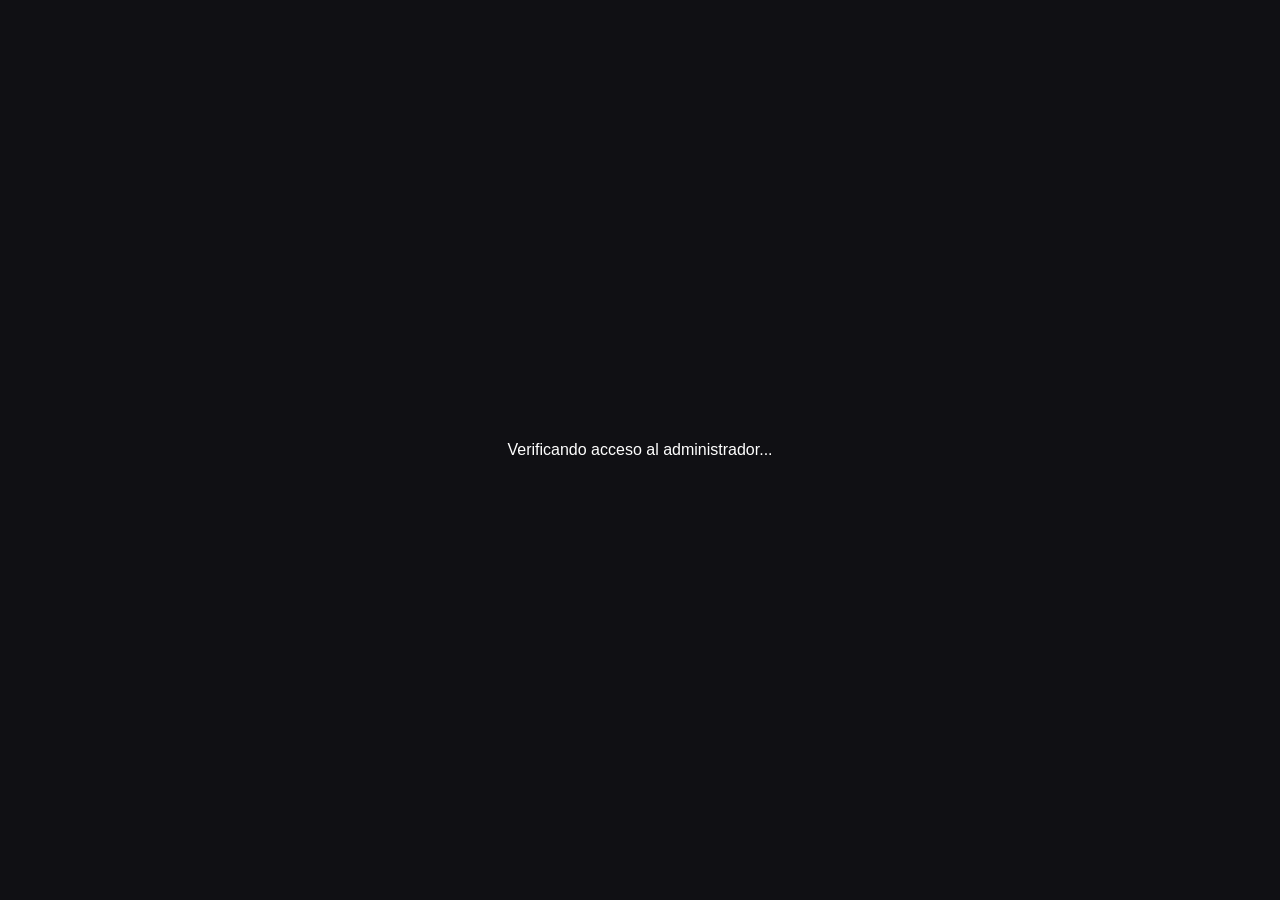
<file: admin.html>
<!DOCTYPE html>
<html lang="es">
<head>
  <meta charset="UTF-8">
  <meta name="viewport" content="width=device-width, initial-scale=1.0">

  <title>Administrador | Taller Luigi Biker</title>

  <link rel="stylesheet" href="css/admin.css?v=2">

  <style>
    [hidden] {
      display: none !important;
    }

    .acciones-modulo {
      display: flex;
      flex-wrap: wrap;
      gap: 10px;
      margin-top: 18px;
    }

    .btn-modulo {
      display: inline-block;
      padding: 13px 16px;
      background: #ff6b00;
      color: white;
      text-decoration: none;
      border-radius: 8px;
      font-size: 14px;
      font-weight: bold;
    }

    .btn-modulo:hover {
      background: #e65c00;
    }

    .btn-modulo.secundario {
      background: #34343c;
      border: 1px solid #555;
    }

    .cabecera-resumen {
      display: flex;
      justify-content: space-between;
      align-items: center;
      flex-wrap: wrap;
      gap: 12px;
      margin-bottom: 18px;
    }

    .cabecera-resumen h2 {
      margin: 0;
    }

    .btn-actualizar {
      padding: 11px 15px;
      border: 1px solid #ff7900;
      border-radius: 8px;
      background: #32251b;
      color: #ffae67;
      font-weight: bold;
      cursor: pointer;
    }

    .btn-actualizar:hover {
      background: #4a3020;
    }

    .btn-actualizar:disabled {
      opacity: 0.55;
      cursor: wait;
    }

    .mensaje-estadisticas {
      margin: 12px 0 20px;
      color: #ffae67;
      font-size: 13px;
      line-height: 1.6;
    }

    .estadisticas .tarjeta h3 {
      font-size: 32px;
      margin: 12px 0 8px;
      color: #ff7900;
    }

    .estadisticas .tarjeta small {
      color: #aaaab5;
      font-size: 12px;
    }

    .estadisticas .tarjeta .icono {
      font-size: 28px;
    }
  </style>

  <script type="module" src="js/admin.js?v=2"></script>
</head>

<body>

  <div id="cargando" class="cargando">
    Verificando acceso al administrador...
  </div>

  <div id="dashboard" class="dashboard" hidden>

    <aside class="sidebar">

      <div class="logo">
        <h2>🏍️ LUIGI <span>BIKER</span></h2>
        <p>Administración del taller</p>
      </div>

      <nav>
        <a href="admin.html" class="activo">
          🏠 Inicio
        </a>

        <a href="lista-motos.html">
          🏍️ Motocicletas
        </a>

        <a href="reparaciones.html">
          🔧 Reparaciones
        </a>

        <a href="mecanicos.html">
          👨‍🔧 Mecánicos
        </a>

        <a href="clientes.html">
          👥 Clientes
        </a>

        <a href="inventario.html">
          ⚙️ Repuestos e inventario
        </a>

        <a href="ventas.html">
          🛒 Ventas
        </a>

        <a href="#modulos">
          📄 Facturas
        </a>
      </nav>

      <button id="cerrar-sesion" type="button">
        Cerrar sesión
      </button>

    </aside>

    <main class="contenido">

      <header>
        <div>
          <p class="etiqueta">PANEL DE CONTROL</p>

          <h1>Bienvenido, administrador</h1>

          <p class="descripcion">
            Gestiona todas las operaciones de tu taller
            desde un solo lugar.
          </p>
        </div>

        <div class="usuario">
          <div class="avatar">A</div>

          <strong id="nombre-admin">
            Administrador
          </strong>
        </div>
      </header>

      <!-- ESTADÍSTICAS -->
      <section>

        <div class="cabecera-resumen">
          <h2>Resumen del taller</h2>

          <button
            id="actualizar-estadisticas"
            class="btn-actualizar"
            type="button"
          >
            ↻ Actualizar datos
          </button>
        </div>

        <p
          id="mensaje-estadisticas"
          class="mensaje-estadisticas"
          role="status"
          aria-live="polite"
        ></p>

        <div class="estadisticas">

          <article class="tarjeta">
            <div class="icono">🏍️</div>

            <p>Motocicletas registradas</p>

            <h3 id="total-motos">—</h3>

            <small id="detalle-motos">
              Consultando Supabase...
            </small>
          </article>

          <article class="tarjeta">
            <div class="icono">🔧</div>

            <p>Reparaciones pendientes</p>

            <h3 id="total-reparaciones">—</h3>

            <small id="detalle-reparaciones">
              Consultando Supabase...
            </small>
          </article>

          <article class="tarjeta">
            <div class="icono">👨‍🔧</div>

            <p>Mecánicos activos</p>

            <h3 id="total-mecanicos">—</h3>

            <small id="detalle-mecanicos">
              Consultando Supabase...
            </small>
          </article>

          <article class="tarjeta">
            <div class="icono">💰</div>

            <p>Ventas registradas</p>

            <h3 id="total-ventas">—</h3>

            <small id="detalle-ventas">
              Consultando Supabase...
            </small>
          </article>

        </div>
      </section>

      <!-- MÓDULOS -->
      <section id="modulos">

        <h2>Gestión del taller</h2>

        <div class="modulos">

          <article class="tarjeta">
            <div class="icono">🏍️</div>
            <h3>Motocicletas</h3>

            <p>
              Registrar motos, propietarios
              y fotografías.
            </p>

            <div class="acciones-modulo">
              <a href="motos.html" class="btn-modulo">
                + Registrar motocicleta
              </a>

              <a
                href="lista-motos.html"
                class="btn-modulo secundario"
              >
                Ver motocicletas
              </a>
            </div>
          </article>

          <article class="tarjeta">
            <div class="icono">🔧</div>
            <h3>Reparaciones</h3>

            <p>
              Crear órdenes y controlar
              los estados de reparación.
            </p>

            <div class="acciones-modulo">
              <a href="reparaciones.html" class="btn-modulo">
                Gestionar reparaciones
              </a>
            </div>
          </article>

          <article class="tarjeta">
            <div class="icono">👨‍🔧</div>
            <h3>Mecánicos</h3>

            <p>
              Administrar cuentas y
              mecánicos del taller.
            </p>

            <div class="acciones-modulo">
              <a href="mecanicos.html" class="btn-modulo">
                Gestionar mecánicos
              </a>
            </div>
          </article>

          <article class="tarjeta">
            <div class="icono">👥</div>
            <h3>Clientes</h3>

            <p>
              Consultar cuentas de clientes,
              buscar motocicletas por placa
              y vincularlas con sus propietarios.
            </p>

            <div class="acciones-modulo">
              <a href="clientes.html" class="btn-modulo">
                Gestionar clientes
              </a>
            </div>
          </article>

          <article class="tarjeta">
            <div class="icono">⚙️</div>
            <h3>Inventario</h3>

            <p>
              Repuestos, accesorios,
              fotografías, precios y stock.
            </p>

            <div class="acciones-modulo">
              <a href="inventario.html" class="btn-modulo">
                Gestionar inventario
              </a>
            </div>
          </article>

          <article class="tarjeta">
            <div class="icono">🛒</div>
            <h3>Ventas</h3>

            <p>
              Registrar ventas, calcular totales
              y descontar stock automáticamente.
            </p>

            <div class="acciones-modulo">
              <a href="ventas.html" class="btn-modulo">
                Registrar venta
              </a>
            </div>
          </article>

          <article class="tarjeta">
            <div class="icono">📄</div>
            <h3>Facturas</h3>

            <p>
              Generar comprobantes
              y documentos PDF.
            </p>

            <span>Próximamente</span>
          </article>

        </div>
      </section>

    </main>
  </div>

</body>
</html>
</file>
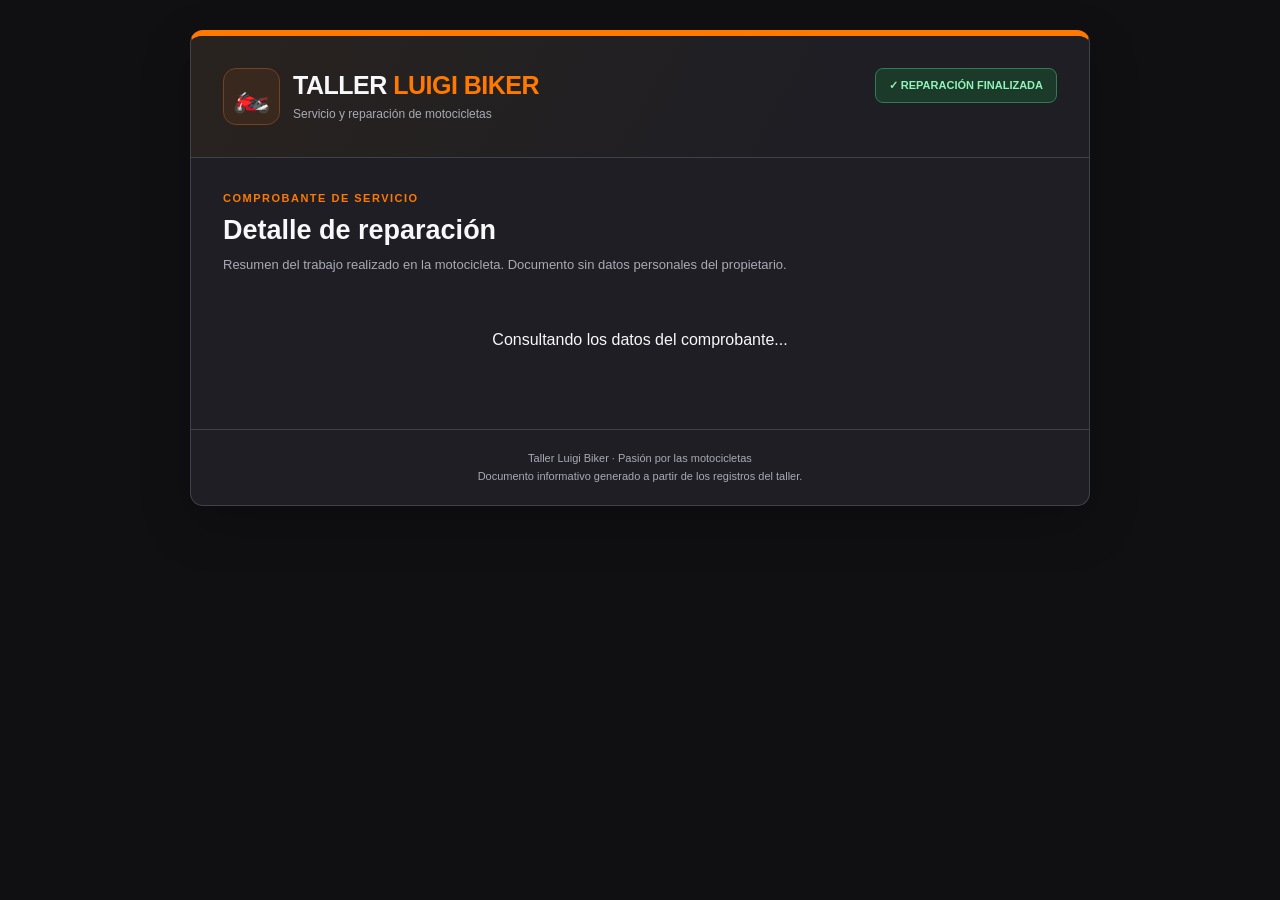
<file: cliente-comprobante.html>
<!DOCTYPE html>
<html lang="es">
<head>
  <meta charset="UTF-8">
  <meta name="viewport" content="width=device-width, initial-scale=1">

  <title>Comprobante de reparación | Taller Luigi Biker</title>

  <style>
    :root {
      color-scheme: dark;
      --fondo: #101013;
      --panel: #1e1e24;
      --panel2: #292930;
      --naranja: #ff7900;
      --naranja-claro: #ffb16b;
      --blanco: #f8f8fa;
      --gris: #aaaab5;
      --borde: #414149;
    }

    * {
      box-sizing: border-box;
    }

    [hidden] {
      display: none !important;
    }

    body {
      margin: 0;
      min-height: 100vh;
      padding: 30px 18px 60px;
      background: var(--fondo);
      color: var(--blanco);
      font-family: Arial, Helvetica, sans-serif;
    }

    button {
      font: inherit;
      cursor: pointer;
    }

    .contenedor {
      width: 100%;
      max-width: 900px;
      margin: 0 auto;
    }

    .acciones {
      display: flex;
      align-items: center;
      justify-content: space-between;
      flex-wrap: wrap;
      gap: 15px;
      margin-bottom: 22px;
    }

    .acciones p {
      color: var(--gris);
      font-size: 13px;
      margin: 0;
    }

    .botones {
      display: flex;
      flex-wrap: wrap;
      gap: 10px;
    }

    .boton {
      display: inline-flex;
      align-items: center;
      justify-content: center;
      gap: 8px;
      border: 1px solid var(--borde);
      border-radius: 8px;
      background: #32323a;
      color: white;
      text-decoration: none;
      padding: 12px 17px;
      font-size: 13px;
      font-weight: 800;
    }

    .boton-principal {
      background: var(--naranja);
      border-color: var(--naranja);
      color: #171717;
    }

    .boton-principal:hover {
      background: #ffa13f;
    }

    .comprobante {
      background: var(--panel);
      border: 1px solid var(--borde);
      border-top: 6px solid var(--naranja);
      border-radius: 13px;
      overflow: hidden;
      box-shadow: 0 18px 50px rgba(0, 0, 0, .22);
    }

    .cabecera-documento {
      display: flex;
      justify-content: space-between;
      align-items: flex-start;
      gap: 20px;
      padding: 32px;
      background: linear-gradient(
        120deg,
        #29231f,
        #1e1e24 70%
      );
      border-bottom: 1px solid var(--borde);
    }

    .marca {
      display: flex;
      align-items: center;
      gap: 13px;
    }

    .marca-icono {
      display: grid;
      place-items: center;
      width: 57px;
      height: 57px;
      border: 1px solid #71431f;
      border-radius: 13px;
      background: #38281d;
      font-size: 30px;
    }

    .marca h1 {
      font-size: 25px;
      line-height: 1.1;
      margin: 0 0 7px;
      letter-spacing: -.5px;
    }

    .marca h1 span {
      color: var(--naranja);
    }

    .marca p {
      margin: 0;
      color: var(--gris);
      font-size: 12px;
    }

    .sello {
      display: inline-block;
      padding: 10px 13px;
      background: #1b3a2a;
      border: 1px solid #327c52;
      border-radius: 8px;
      color: #91f3b9;
      font-size: 11px;
      font-weight: 900;
      text-align: center;
      white-space: nowrap;
    }

    .contenido-documento {
      padding: 30px 32px 35px;
    }

    .titulo-documento {
      margin-bottom: 25px;
    }

    .etiqueta {
      color: var(--naranja);
      font-size: 11px;
      font-weight: 900;
      letter-spacing: 1.5px;
      text-transform: uppercase;
    }

    .titulo-documento h2 {
      margin: 9px 0;
      font-size: 27px;
    }

    .titulo-documento p {
      color: var(--gris);
      margin: 0;
      font-size: 13px;
      line-height: 1.6;
    }

    .bloque {
      margin-top: 25px;
      padding-top: 23px;
      border-top: 1px solid var(--borde);
    }

    .bloque h3 {
      display: flex;
      align-items: center;
      gap: 10px;
      margin: 0 0 18px;
      font-size: 17px;
    }

    .icono-seccion {
      display: grid;
      place-items: center;
      width: 35px;
      height: 35px;
      border-radius: 9px;
      background: #35291f;
      font-size: 17px;
    }

    .datos-grid {
      display: grid;
      grid-template-columns: repeat(2, minmax(0, 1fr));
      gap: 15px;
    }

    .campo {
      min-width: 0;
      padding: 14px;
      background: var(--panel2);
      border: 1px solid var(--borde);
      border-radius: 8px;
    }

    .campo span {
      display: block;
      margin-bottom: 8px;
      color: var(--gris);
      font-size: 11px;
    }

    .campo strong {
      display: block;
      font-size: 14px;
      line-height: 1.5;
      overflow-wrap: anywhere;
    }

    .campo.ancho {
      grid-column: 1 / -1;
    }

    .tabla-contenedor {
      width: 100%;
      overflow-x: auto;
    }

    table {
      width: 100%;
      border-collapse: collapse;
      font-size: 13px;
    }

    th {
      padding: 13px 12px;
      background: #303039;
      color: #eaeaf0;
      text-align: left;
      font-size: 11px;
      text-transform: uppercase;
    }

    td {
      padding: 13px 12px;
      border-bottom: 1px solid var(--borde);
      color: #e0e0e7;
      vertical-align: top;
    }

    td.numero,
    th.numero {
      text-align: right;
      white-space: nowrap;
    }

    .tabla-vacia {
      color: var(--gris);
      font-style: italic;
      padding: 16px 0;
    }

    .resumen-costos {
      max-width: 420px;
      margin-left: auto;
    }

    .fila-costo {
      display: flex;
      justify-content: space-between;
      gap: 16px;
      padding: 12px 0;
      border-bottom: 1px solid var(--borde);
      font-size: 14px;
    }

    .fila-costo span {
      color: var(--gris);
    }

    .fila-costo strong {
      text-align: right;
    }

    .total {
      display: flex;
      justify-content: space-between;
      align-items: center;
      gap: 12px;
      padding: 19px 0 0;
      color: var(--naranja-claro);
      font-size: 22px;
      font-weight: 900;
    }

    .nota-costos {
      margin: 17px 0 0;
      color: var(--gris);
      font-size: 12px;
      line-height: 1.6;
    }

    .mensaje-entrega {
      display: flex;
      align-items: flex-start;
      gap: 13px;
      margin-top: 30px;
      padding: 18px;
      background: #1b3226;
      border: 1px solid #37734f;
      border-radius: 9px;
    }

    .mensaje-entrega .icono {
      font-size: 24px;
    }

    .mensaje-entrega strong {
      display: block;
      margin-bottom: 6px;
      color: #9af0bd;
    }

    .mensaje-entrega p {
      margin: 0;
      color: #c6e5d1;
      font-size: 12px;
      line-height: 1.7;
    }

    .pie-documento {
      border-top: 1px solid var(--borde);
      padding: 20px 32px;
      color: var(--gris);
      text-align: center;
      font-size: 11px;
      line-height: 1.6;
    }

    .cargando,
    .error {
      padding: 25px;
      text-align: center;
      line-height: 1.7;
    }

    .error {
      color: #ffb0a6;
    }

    @media (max-width: 600px) {
      body {
        padding: 15px 10px 35px;
      }

      .cabecera-documento {
        flex-direction: column;
        padding: 22px;
      }

      .contenido-documento {
        padding: 22px;
      }

      .datos-grid {
        grid-template-columns: 1fr;
      }

      .campo.ancho {
        grid-column: auto;
      }

      .marca h1 {
        font-size: 21px;
      }

      .titulo-documento h2 {
        font-size: 23px;
      }

      .total {
        font-size: 19px;
      }

      .pie-documento {
        padding: 18px;
      }
    }

    /* IMPRESIÓN Y GUARDADO EN PDF */

    @media print {
      @page {
        size: A4;
        margin: 14mm;
      }

      :root {
        color-scheme: light;
      }

      body {
        background: #fff !important;
        color: #111 !important;
        padding: 0;
        font-size: 11px;
        -webkit-print-color-adjust: exact;
        print-color-adjust: exact;
      }

      .acciones {
        display: none !important;
      }

      .contenedor {
        max-width: none;
      }

      .comprobante {
        background: #fff !important;
        color: #111 !important;
        box-shadow: none;
        border: none;
        border-top: 4px solid #ff7900;
        border-radius: 0;
      }

      .cabecera-documento {
        background: #fff !important;
        border-bottom: 1px solid #ccc;
        padding: 14px 0 20px;
      }

      .marca h1 {
        color: #111;
      }

      .marca p,
      .titulo-documento p,
      .campo span,
      .fila-costo span,
      .nota-costos,
      .pie-documento {
        color: #555 !important;
      }

      .marca-icono,
      .icono-seccion {
        background: #fff !important;
        border-color: #ccc;
      }

      .sello {
        background: #fff !important;
        color: #197346 !important;
        border-color: #197346;
      }

      .contenido-documento {
        padding: 18px 0 20px;
      }

      .titulo-documento h2,
      .bloque h3,
      .campo strong,
      .fila-costo strong {
        color: #111 !important;
      }

      .bloque {
        border-color: #ccc;
        margin-top: 17px;
        padding-top: 15px;
        break-inside: avoid;
      }

      .campo {
        background: #fff !important;
        border: 1px solid #ccc;
        padding: 10px;
      }

      .datos-grid {
        gap: 9px;
      }

      th {
        background: #eee !important;
        color: #111 !important;
        border-bottom: 1px solid #bbb;
      }

      td {
        color: #111 !important;
        border-bottom: 1px solid #ddd;
      }

      tr {
        break-inside: avoid;
      }

      .total {
        color: #d46600 !important;
      }

      .mensaje-entrega {
        background: #fff !important;
        border: 1px solid #aaa;
        padding: 12px;
        break-inside: avoid;
      }

      .mensaje-entrega strong,
      .mensaje-entrega p {
        color: #222 !important;
      }

      .pie-documento {
        padding: 15px 0;
      }
    }
  </style>
</head>

<body>
  <div class="contenedor">

    <div id="acciones" class="acciones" hidden>
      <p>Comprobante de servicio · Taller Luigi Biker</p>

      <div class="botones">
        <a class="boton" href="./cliente-panel.html">
          ← Volver al panel
        </a>

        <button
          id="imprimir"
          class="boton boton-principal"
          type="button"
        >
          📄 Imprimir / Guardar PDF
        </button>
      </div>
    </div>

    <main class="comprobante">

      <header class="cabecera-documento">
        <div class="marca">
          <div class="marca-icono">🏍️</div>

          <div>
            <h1>TALLER <span>LUIGI BIKER</span></h1>
            <p>Servicio y reparación de motocicletas</p>
          </div>
        </div>

        <div class="sello">
          ✓ REPARACIÓN FINALIZADA
        </div>
      </header>

      <div class="contenido-documento">
        <div class="titulo-documento">
          <span class="etiqueta">COMPROBANTE DE SERVICIO</span>
          <h2>Detalle de reparación</h2>
          <p>
            Resumen del trabajo realizado en la motocicleta.
            Documento sin datos personales del propietario.
          </p>
        </div>

        <div id="contenido">
          <p class="cargando">
            Consultando los datos del comprobante...
          </p>
        </div>
      </div>

      <footer class="pie-documento">
        Taller Luigi Biker · Pasión por las motocicletas
        <br>
        Documento informativo generado a partir
        de los registros del taller.
      </footer>

    </main>
  </div>

  <script type="module">
    import { supabase } from "./js/supabase.js";

    const $ = id => document.getElementById(id);

    const dinero = valor =>
      "Bs. " + Number(valor || 0).toFixed(2);

    function nodo(tipo, texto = "", clase = "") {
      const elemento = document.createElement(tipo);

      elemento.textContent = String(texto ?? "");

      if (clase) {
        elemento.className = clase;
      }

      return elemento;
    }

    function fecha(valor) {
      if (!valor) return "No registrada";

      const d = new Date(valor);

      return Number.isNaN(d.getTime())
        ? "No registrada"
        : d.toLocaleString("es-BO");
    }

    function campo(destino, titulo, valor, ancho = false) {
      const elemento = nodo(
        "div",
        "",
        ancho ? "campo ancho" : "campo"
      );

      elemento.append(
        nodo("span", titulo),
        nodo("strong", valor ?? "No registrado")
      );

      destino.appendChild(elemento);
    }

    function crearSeccion(titulo, icono) {
      const seccion = nodo("section", "", "bloque");
      const encabezado = nodo("h3");

      encabezado.append(
        nodo("span", icono, "icono-seccion"),
        document.createTextNode(titulo)
      );

      seccion.appendChild(encabezado);
      $("contenido").appendChild(seccion);

      return seccion;
    }

    function filaCosto(destino, titulo, valor) {
      const fila = nodo("div", "", "fila-costo");

      fila.append(
        nodo("span", titulo),
        nodo("strong", valor)
      );

      destino.appendChild(fila);
    }

    $("imprimir").addEventListener("click", () => {
      window.print();
    });

    async function iniciar() {
      try {
        // ==================================
        // VALIDAR NÚMERO DE REPARACIÓN
        // ==================================

        const idTexto = new URLSearchParams(
          location.search
        ).get("id");

        if (!idTexto || !/^\d+$/.test(idTexto)) {
          throw new Error(
            "El número de reparación no es válido."
          );
        }

        const id = Number(idTexto);

        if (!Number.isSafeInteger(id) || id <= 0) {
          throw new Error(
            "El número de reparación no es válido."
          );
        }

        // ==================================
        // VALIDAR SESIÓN DEL CLIENTE
        // ==================================

        const {
          data: sesion,
          error: errorSesion
        } = await supabase.auth.getUser();

        if (errorSesion || !sesion.user) {
          throw new Error(
            "Debes iniciar sesión para ver el comprobante."
          );
        }

        const {
          data: perfil,
          error: errorPerfil
        } = await supabase
          .from("perfiles")
          .select("rol,activo")
          .eq("id", sesion.user.id)
          .maybeSingle();

        if (errorPerfil) throw errorPerfil;

        if (
          !perfil ||
          perfil.rol !== "cliente" ||
          !perfil.activo
        ) {
          throw new Error(
            "Tu cuenta no tiene acceso a este comprobante."
          );
        }

        // ==================================
        // CONSULTAR COMPROBANTE MEDIANTE RPC
        // ==================================
        // La función valida los permisos en Supabase.
        // No consulta directamente las tablas protegidas.

        const {
          data,
          error
        } = await supabase.rpc(
          "consultar_comprobante_cliente",
          {
            p_reparacion_id: id
          }
        );

        if (error) throw error;

        if (!data || !data.moto || !data.reparacion) {
          throw new Error(
            "No encontramos el comprobante solicitado."
          );
        }

        const moto = data.moto;
        const trabajo = data.reparacion;

        const repuestos = Array.isArray(data.repuestos)
          ? data.repuestos
          : [];

        const avances = Array.isArray(data.avances)
          ? data.avances
          : [];

        if (trabajo.estado !== "finalizada") {
          throw new Error(
            "El comprobante estará disponible cuando " +
            "la reparación esté finalizada."
          );
        }

        // ==================================
        // GENERAR COMPROBANTE
        // ==================================

        $("contenido").replaceChildren();

        // DATOS DE LA MOTOCICLETA

        const seccionMoto = crearSeccion(
          "Datos de la motocicleta",
          "🏍️"
        );

        const datosMoto = nodo(
          "div",
          "",
          "datos-grid"
        );

        campo(
          datosMoto,
          "Número de trabajo",
          "#" + trabajo.id
        );

        campo(
          datosMoto,
          "Estado",
          "Reparación finalizada"
        );

        campo(
          datosMoto,
          "Placa",
          moto.placa
        );

        campo(
          datosMoto,
          "Marca",
          moto.marca
        );

        campo(
          datosMoto,
          "Modelo",
          moto.modelo
        );

        campo(
          datosMoto,
          "Color",
          moto.color
        );

        campo(
          datosMoto,
          "Fecha de ingreso",
          fecha(trabajo.fecha_ingreso)
        );

        campo(
          datosMoto,
          "Fecha de finalización",
          fecha(trabajo.fecha_entrega)
        );

        seccionMoto.appendChild(datosMoto);

        // TRABAJO REALIZADO

        const seccionTrabajo = crearSeccion(
          "Trabajo realizado",
          "🔧"
        );

        const datosTrabajo = nodo(
          "div",
          "",
          "datos-grid"
        );

        campo(
          datosTrabajo,
          "Descripción del trabajo",
          trabajo.descripcion || "No registrada",
          true
        );

        if (trabajo.diagnostico) {
          campo(
            datosTrabajo,
            "Diagnóstico",
            trabajo.diagnostico,
            true
          );
        }

        seccionTrabajo.appendChild(datosTrabajo);

        // AVANCES REGISTRADOS

        if (avances.length) {
          const seccionAvances = crearSeccion(
            "Avances registrados",
            "📋"
          );

          const tablaAvances = document.createElement(
            "table"
          );

          const encabezado = document.createElement(
            "thead"
          );

          const filaEncabezado = document.createElement(
            "tr"
          );

          ["Fecha", "Trabajo registrado"].forEach(texto => {
            filaEncabezado.appendChild(
              nodo("th", texto)
            );
          });

          encabezado.appendChild(filaEncabezado);

          const cuerpo = document.createElement(
            "tbody"
          );

          for (const avance of avances) {
            const fila = document.createElement("tr");

            fila.append(
              nodo("td", fecha(avance.creado_en)),
              nodo("td", avance.descripcion)
            );

            cuerpo.appendChild(fila);
          }

          tablaAvances.append(
            encabezado,
            cuerpo
          );

          const envoltura = nodo(
            "div",
            "",
            "tabla-contenedor"
          );

          envoltura.appendChild(tablaAvances);
          seccionAvances.appendChild(envoltura);
        }

        // REPUESTOS UTILIZADOS

        const seccionRepuestos = crearSeccion(
          "Repuestos utilizados",
          "⚙️"
        );

        let totalRepuestos = 0;

        if (!repuestos.length) {
          seccionRepuestos.appendChild(
            nodo(
              "p",
              "No se registraron repuestos para este trabajo.",
              "tabla-vacia"
            )
          );

        } else {
          const envoltura = nodo(
            "div",
            "",
            "tabla-contenedor"
          );

          const tabla = document.createElement(
            "table"
          );

          const encabezado = document.createElement(
            "thead"
          );

          const filaEncabezado = document.createElement(
            "tr"
          );

          [
            "Repuesto",
            "Cantidad",
            "Precio unitario",
            "Subtotal"
          ].forEach((texto, indice) => {
            filaEncabezado.appendChild(
              nodo(
                "th",
                texto,
                indice > 0 ? "numero" : ""
              )
            );
          });

          encabezado.appendChild(filaEncabezado);

          const cuerpo = document.createElement(
            "tbody"
          );

          for (const repuesto of repuestos) {
            const cantidad = Number(
              repuesto.cantidad || 0
            );

            const precio = Number(
              repuesto.precio_unitario || 0
            );

            const subtotal = cantidad * precio;

            totalRepuestos += subtotal;

            const fila = document.createElement("tr");

            fila.append(
              nodo("td", repuesto.nombre),
              nodo("td", cantidad, "numero"),
              nodo("td", dinero(precio), "numero"),
              nodo("td", dinero(subtotal), "numero")
            );

            cuerpo.appendChild(fila);
          }

          tabla.append(encabezado, cuerpo);
          envoltura.appendChild(tabla);

          seccionRepuestos.appendChild(envoltura);
        }

        // RESUMEN DE COSTOS

        const seccionCostos = crearSeccion(
          "Resumen de costos",
          "💰"
        );

        const resumen = nodo(
          "div",
          "",
          "resumen-costos"
        );

        filaCosto(
          resumen,
          "Subtotal de repuestos",
          dinero(totalRepuestos)
        );

        const mostrarManoObra =
          trabajo.mostrar_mano_obra === true;

        const manoObra = mostrarManoObra
          ? Number(trabajo.costo_mano_obra || 0)
          : 0;

        if (mostrarManoObra) {
          filaCosto(
            resumen,
            "Mano de obra",
            dinero(manoObra)
          );
        }

        const total = nodo(
          "div",
          "",
          "total"
        );

        total.append(
          nodo(
            "span",
            mostrarManoObra
              ? "TOTAL REGISTRADO"
              : "SUBTOTAL REPUESTOS"
          ),
          nodo(
            "strong",
            dinero(totalRepuestos + manoObra)
          )
        );

        resumen.appendChild(total);

        if (!mostrarManoObra) {
          resumen.appendChild(
            nodo(
              "p",
              "La mano de obra no se incluye en el importe " +
              "mostrado en este comprobante.",
              "nota-costos"
            )
          );
        }

        seccionCostos.appendChild(resumen);

        // MENSAJE DE ENTREGA

        const mensaje = nodo(
          "div",
          "",
          "mensaje-entrega"
        );

        mensaje.appendChild(
          nodo("div", "✅", "icono")
        );

        const textoMensaje = nodo("div");

        textoMensaje.append(
          nodo(
            "strong",
            "¡La motocicleta está lista!"
          ),
          nodo(
            "p",
            "La reparación fue marcada como finalizada. " +
            "Consulta al taller para coordinar la entrega."
          )
        );

        mensaje.appendChild(textoMensaje);
        $("contenido").appendChild(mensaje);

        // MOSTRAR BOTONES

        $("acciones").hidden = false;

      } catch (error) {
        console.error(
          "Error al cargar comprobante:",
          error
        );

        $("acciones").hidden = true;

        $("contenido").replaceChildren(
          nodo(
            "p",
            "No se pudo mostrar el comprobante: " +
            error.message,
            "error"
          )
        );
      }
    }

    iniciar();
  </script>
</body>
</html>
</file>
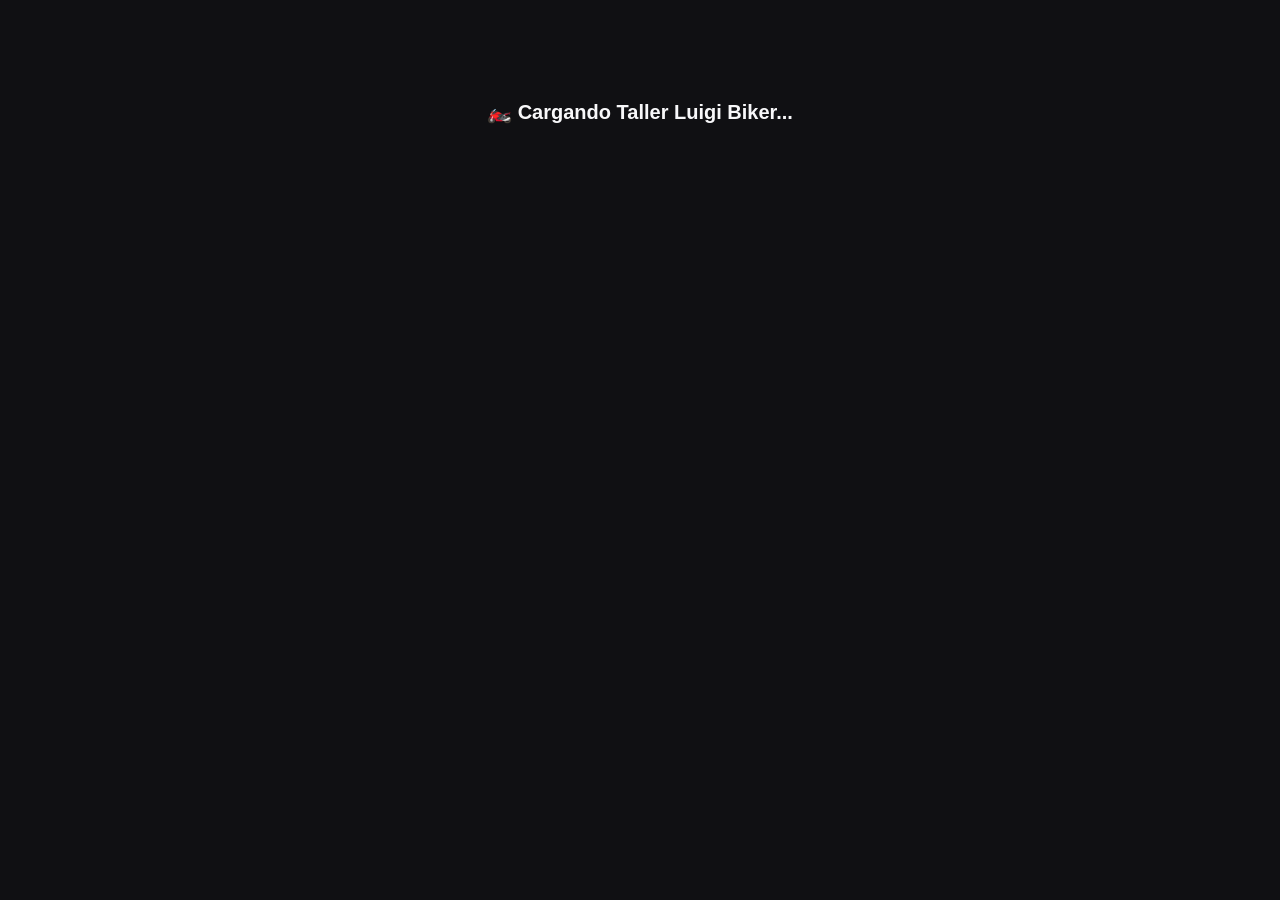
<file: cliente-panel.html>
<!DOCTYPE html>
<html lang="es">
<head>
  <meta charset="UTF-8">
  <meta name="viewport" content="width=device-width, initial-scale=1.0">
  <meta name="theme-color" content="#101013">

  <title>Panel del Cliente | Taller Luigi Biker</title>

  <link rel="stylesheet" href="./css/cliente-panel.css?v=3">
</head>

<body>

  <div id="cargando" class="cargando">
    🏍️ Cargando Taller Luigi Biker...
  </div>

  <div id="app" hidden>

    <!-- ENCABEZADO -->
    <header class="cabecera">

      <a href="./index.html" class="marca">
        <span class="marca-icono">🏍️</span>
        LUIGI <b>BIKER</b>
      </a>

      <nav class="menu">
        <button
          type="button"
          class="menu-activo"
          data-seccion="seguimiento"
        >
          🏍️ Seguir mi moto
        </button>

        <button type="button" data-seccion="tienda">
          🛒 Tienda
        </button>

        <button type="button" data-seccion="notificaciones">
          🔔 Avisos
          <span id="cantidad-avisos" hidden>0</span>
        </button>
      </nav>

      <div class="cuenta">
        <span id="nombre-cliente"></span>

        <button id="salir" class="salir" type="button">
          Salir
        </button>
      </div>

    </header>

    <main>

      <!-- ===================================
           SEGUIMIENTO DE MOTOCICLETA
      ==================================== -->

      <section id="seguimiento" class="seccion">

        <div class="intro">
          <span class="sobrelinea">
            — TALLER LUIGI BIKER
          </span>

          <h1>SEGUIMIENTO DE TU MOTO</h1>

          <p>
            Consulta cómo avanza la reparación de tu motocicleta,
            revisa los trabajos realizados y conoce cuándo estará lista.
          </p>
        </div>

        <!-- BUSCADOR -->
        <form id="form-buscar" class="buscador">

          <div class="campo-buscar">
            <label for="placa">
              PLACA DE TU MOTOCICLETA
            </label>

            <input
              id="placa"
              type="text"
              placeholder="Ejemplo: 7075UXB"
              maxlength="20"
              autocomplete="off"
              required
            >
          </div>

          <button id="btn-buscar" type="submit">
            🔎 Buscar mi moto
          </button>

        </form>

        <p
          id="mensaje-busqueda"
          class="mensaje"
          role="status"
          aria-live="polite"
        ></p>

        <!-- RESULTADO -->
        <div id="resultado" hidden>

          <div class="encabezado-resultado">

            <div>
              <span class="sobrelinea">
                — TU MOTOCICLETA
              </span>

              <h2 id="titulo-moto"></h2>
              <p id="subtitulo-moto"></p>
            </div>

            <span id="estado-principal" class="estado"></span>

          </div>

          <!-- PROGRESO DE REPARACIÓN -->
          <article class="panel progreso-panel">

            <div class="progreso-encabezado">

              <div>
                <span class="sobrelinea">
                  ESTADO DEL SERVICIO
                </span>

                <h3>Progreso de tu reparación</h3>
              </div>

              <span class="progreso-nota">
                ● Consulta actualizada
              </span>

            </div>

            <div class="pasos-progreso">

              <div class="paso-progreso" data-paso="1">
                <span class="paso-icono">1</span>
                <strong>Moto recibida</strong>
                <small>Ingreso al taller</small>
              </div>

              <div class="paso-progreso" data-paso="2">
                <span class="paso-icono">2</span>
                <strong>En reparación</strong>
                <small>Trabajo del mecánico</small>
              </div>

              <div class="paso-progreso" data-paso="3">
                <span class="paso-icono">3</span>
                <strong>Lista para entrega</strong>
                <small>Servicio finalizado</small>
              </div>

            </div>

            <p class="progreso-ayuda">
              El seguimiento refleja la información registrada
              por el personal del taller.
            </p>

          </article>

          <!-- COLUMNAS -->
          <div class="distribucion">

            <!-- IZQUIERDA -->
            <div class="columna-izquierda">

              <!-- FOTO -->
              <article class="panel foto-panel">

                <div
                  id="contenedor-foto"
                  class="contenedor-foto"
                ></div>

                <div class="resumen">
                  <span
                    id="estado-resumen"
                    class="estado-texto"
                  ></span>

                  <h3 id="titulo-estado"></h3>

                  <p id="descripcion-estado"></p>
                </div>

              </article>

              <!-- DATOS -->
              <article class="panel">

                <div class="titulo-panel">
                  <span class="icono-panel">🏍️</span>
                  <h3>DETALLES DE TU MOTO</h3>
                </div>

                <div id="datos-moto"></div>

              </article>

              <!-- REPUESTOS -->
              <article class="panel">

                <div class="titulo-panel">
                  <span class="icono-panel">🔧</span>
                  <h3>REPUESTOS AGREGADOS</h3>
                </div>

                <div id="lista-repuestos"></div>
                <div id="resumen-costos"></div>

              </article>

              <!-- COMPROBANTE -->
              <article
                id="panel-comprobante"
                class="panel comprobante"
                hidden
              >

                <h3>✅ ¡MOTO LISTA PARA ENTREGA!</h3>

                <p>
                  Tu reparación ha finalizado.
                  Puedes consultar el comprobante del servicio.
                </p>

                <button
                  id="descargar-pdf"
                  class="boton-naranja"
                  type="button"
                >
                  📄 Ver comprobante / Guardar PDF
                </button>

              </article>

            </div>

            <!-- DERECHA -->
            <div class="columna-derecha">

              <!-- HISTORIAL -->
              <article class="panel historial-panel">

                <div class="titulo-panel">
                  <span class="icono-panel">📋</span>
                  <h3>HISTORIAL DEL SERVICIO</h3>
                </div>

                <p class="subtitulo-panel">
                  Revisa los avances que el mecánico ha registrado
                  durante la reparación.
                </p>

                <div id="historial"></div>

              </article>

              <!-- AYUDA -->
              <article class="panel ayuda-panel">

                <div class="titulo-panel">
                  <span class="icono-panel">ℹ️</span>
                  <h3>INFORMACIÓN IMPORTANTE</h3>
                </div>

                <p>
                  La información de tu motocicleta se actualiza
                  conforme el taller registra nuevos trabajos.
                </p>

                <p>
                  Si aparece como
                  <strong>Lista para entrega</strong>,
                  consulta al taller antes de recogerla.
                </p>

              </article>

            </div>

          </div>

        </div>

      </section>

      <!-- ===================================
           TIENDA
      ==================================== -->

      <section id="tienda" class="seccion" hidden>

        <div class="intro">
          <span class="sobrelinea">
            — TIENDA LUIGI BIKER
          </span>

          <h1>REPUESTOS Y ACCESORIOS</h1>

          <p>
            Consulta nuestros productos disponibles,
            sus fotografías, precios y existencias.
          </p>
        </div>

        <div class="filtros">

          <input
            type="search"
            id="buscar-producto"
            placeholder="Buscar producto..."
          >

          <select id="categoria">
            <option value="">
              Todas las categorías
            </option>
          </select>

        </div>

        <p id="mensaje-tienda" class="mensaje"></p>

        <div
          id="productos"
          class="cuadricula-productos"
        ></div>

      </section>

      <!-- ===================================
           AVISOS EXISTENTES
      ==================================== -->

      <section id="notificaciones" class="seccion" hidden>

        <div class="intro">
          <span class="sobrelinea">
            — TALLER LUIGI BIKER
          </span>

          <h1>AVISOS</h1>

          <p>
            Consulta los avisos disponibles de tu cuenta.
          </p>
        </div>

        <button
          id="marcar-todas"
          class="boton-secundario"
          type="button"
        >
          Marcar todas como leídas
        </button>

        <p id="mensaje-avisos" class="mensaje"></p>

        <div id="avisos" class="lista-avisos"></div>

      </section>

    </main>

    <div id="toast" class="toast" hidden></div>

    <footer>
      © 2026 Taller Luigi Biker · Pasión por las motocicletas
    </footer>

  </div>

  <!-- JAVASCRIPT ORIGINAL -->
  <script
    type="module"
    src="./js/cliente-panel.js"
  ></script>

  <!-- SOLO CONTROLA LA BARRA VISUAL -->
  <script>
    document.addEventListener("DOMContentLoaded", () => {

      const estado = document.getElementById(
        "estado-principal"
      );

      const resultado = document.getElementById(
        "resultado"
      );

      const pasos = document.querySelectorAll(
        ".paso-progreso"
      );

      function actualizarProgreso() {
        if (resultado.hidden) return;

        const texto = (
          estado.textContent || ""
        ).toLowerCase();

        let nivel = 0;

        if (texto.includes("lista para entrega")) {
          nivel = 3;
        } else if (texto.includes("en reparación")) {
          nivel = 2;
        } else if (texto.includes("moto recibida")) {
          nivel = 1;
        }

        pasos.forEach((paso, indice) => {
          const numero = indice + 1;

          paso.classList.toggle(
            "completado",
            numero <= nivel
          );

          paso.classList.toggle(
            "actual",
            numero === nivel
          );
        });
      }

      const observador = new MutationObserver(
        actualizarProgreso
      );

      observador.observe(estado, {
        childList: true,
        subtree: true,
        characterData: true
      });

      observador.observe(resultado, {
        attributes: true,
        attributeFilter: ["hidden"]
      });

      actualizarProgreso();

    });
  </script>

</body>
</html>
</file>
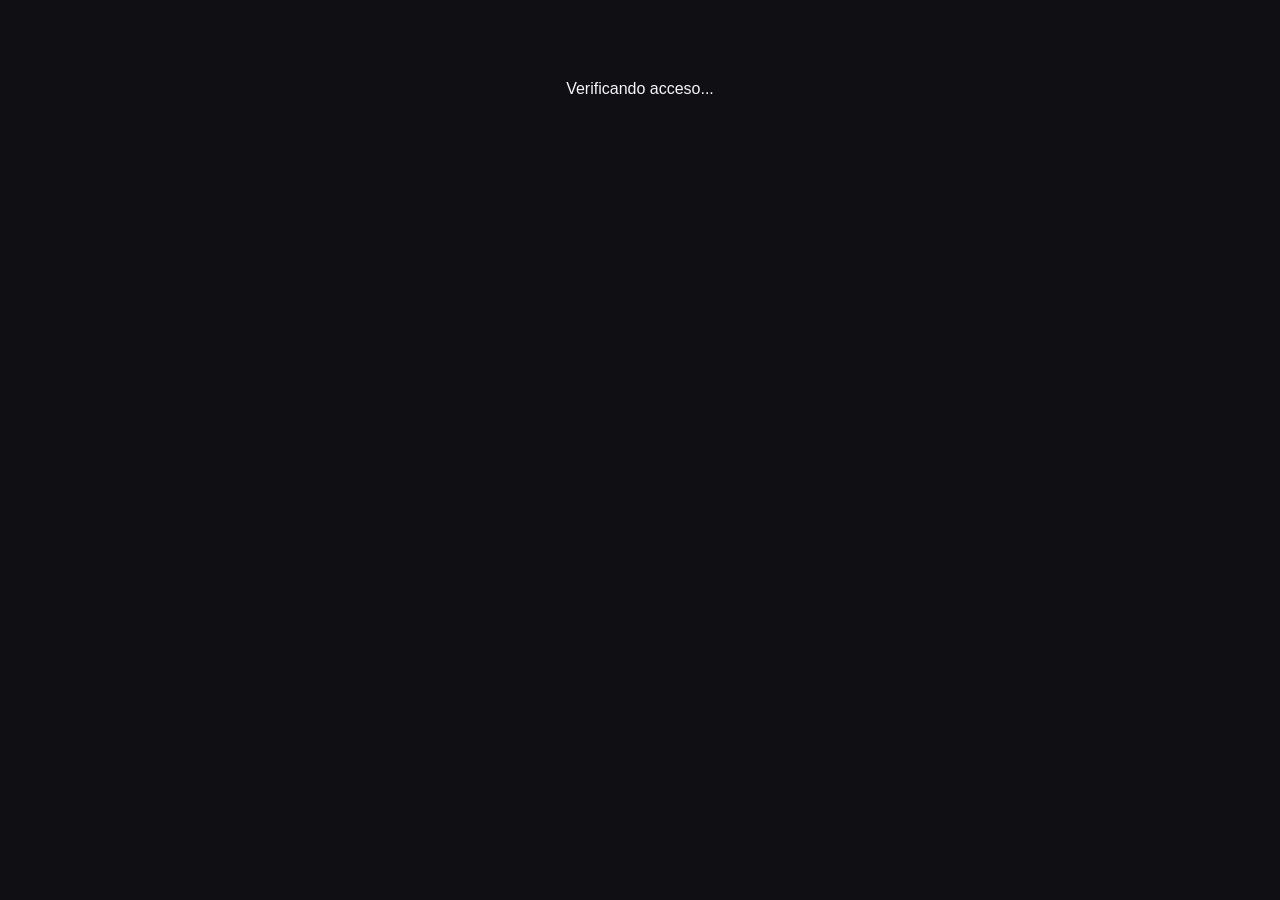
<file: clientes.html>
<!DOCTYPE html>
<html lang="es">
<head>
  <meta charset="UTF-8">
  <meta name="viewport" content="width=device-width, initial-scale=1">

  <title>Clientes | Taller Luigi Biker</title>

  <link rel="stylesheet" href="./css/clientes.css?v=7">
  <link rel="stylesheet" href="./css/registro.css?v=7">
  <link rel="stylesheet" href="./css/clientes-eliminar.css?v=7">

  <script type="module" src="./js/clientes.js?v=7"></script>
</head>
<body>

  <div id="cargando" class="cargando">
    Verificando acceso...
  </div>

  <div id="app" hidden>

    <aside class="sidebar">
      <div class="logo">
        <h2>🏍️ LUIGI <span>BIKER</span></h2>
        <p>Administración del taller</p>
      </div>

      <nav>
        <a href="./admin.html">🏠 Inicio</a>
        <a href="./lista-motos.html">🏍️ Motocicletas</a>
        <a href="./reparaciones.html">🔧 Reparaciones</a>
        <a href="./mecanicos.html">👨‍🔧 Mecánicos</a>
        <a href="./clientes.html" class="activo">👥 Clientes</a>
        <a href="./inventario.html">⚙️ Inventario</a>
        <a href="./ventas.html">🛒 Ventas</a>
      </nav>

      <button id="salir" class="btn-salir">
        Cerrar sesión
      </button>
    </aside>

    <main class="contenido">

      <header>
        <div>
          <p class="etiqueta">ADMINISTRACIÓN</p>
          <h1>Gestión de clientes</h1>
          <p class="descripcion">
            Registra, consulta y elimina clientes,
            y vincula sus motocicletas.
          </p>
        </div>

        <a class="btn-volver" href="./admin.html">
          ← Volver al panel
        </a>
      </header>

      <section class="tarjeta registro-clientes">
        <h2>➕ Registrar nuevo cliente</h2>

        <form id="form-registro" class="registro-form">
          <div class="registro-grid">

            <label>
              Nombre completo
              <input name="nombre" required maxlength="100"
                     placeholder="Juan Pérez">
            </label>

            <label>
              Nombre de usuario
              <input name="usuario" required minlength="3"
                     maxlength="30"
                     pattern="[a-zA-Z0-9_]+"
                     placeholder="juan123">
            </label>

            <label>
              Correo electrónico
              <input name="email" type="email" required
                     placeholder="juan@ejemplo.com">
            </label>

            <label>
              Celular
              <input name="celular" type="tel"
                     maxlength="30"
                     placeholder="70000000">
            </label>

            <label>
              Contraseña inicial
              <input name="password" type="password"
                     required minlength="8"
                     autocomplete="new-password">
            </label>

            <label>
              Confirmar contraseña
              <input name="confirmar" type="password"
                     required minlength="8"
                     autocomplete="new-password">
            </label>

          </div>

          <button id="crear-cuenta" type="submit">
            Crear cuenta de cliente
          </button>

          <p id="mensaje-registro" role="status"></p>
        </form>

        <p class="nota-registro">
          El cliente iniciará sesión con su correo y contraseña.
        </p>
      </section>

      <section class="tarjeta">
        <h2>👥 Clientes registrados</h2>

        <p>
          Selecciona el cliente que deseas eliminar.
          Los clientes con motocicletas vinculadas no se pueden
          eliminar hasta desvincularlas.
        </p>

        <div class="herramientas-clientes">
          <input
            id="buscar-lista-clientes"
            type="search"
            placeholder="Buscar por nombre o celular"
          >

          <button id="actualizar-clientes"
                  type="button"
                  class="btn-secundario">
            ↻ Actualizar clientes
          </button>
        </div>

        <p id="mensaje-lista-clientes" role="status"></p>

        <div id="lista-clientes" class="lista-clientes"></div>
      </section>

      <section class="tarjeta">
        <h2>1. Seleccionar cliente</h2>

        <p>Selecciona la cuenta del propietario.</p>

        <label for="buscar-cliente">Buscar cliente</label>
        <input id="buscar-cliente" type="search"
               placeholder="Nombre o celular">

        <label for="cliente">Cuenta del cliente</label>

        <select id="cliente">
          <option value="">Selecciona un cliente</option>
        </select>

        <div id="datos-cliente"
             class="detalle"
             hidden></div>
      </section>

      <section class="tarjeta">
        <h2>2. Buscar motocicleta</h2>

        <p>
          Verifica que la motocicleta realmente pertenezca
          al cliente antes de vincularla.
        </p>

        <form id="form-buscar-moto" class="form-busqueda">
          <input id="placa" type="text" maxlength="20"
                 placeholder="Placa de la motocicleta"
                 required>

          <button id="btn-buscar" type="submit">
            Buscar moto
          </button>
        </form>

        <div id="resultado-moto"></div>
      </section>

      <section class="tarjeta">
        <h2>3. Motocicletas vinculadas</h2>

        <button id="actualizar"
                type="button"
                class="btn-secundario">
          🔄 Actualizar listado
        </button>

        <div class="tabla-contenedor">
          <table>
            <thead>
              <tr>
                <th>Placa</th>
                <th>Motocicleta</th>
                <th>Propietario registrado</th>
                <th>Cuenta vinculada</th>
              </tr>
            </thead>

            <tbody id="tabla-motos"></tbody>
          </table>
        </div>
      </section>

      <p id="mensaje" class="mensaje" role="status"></p>

    </main>
  </div>
</body>
</html>
</file>
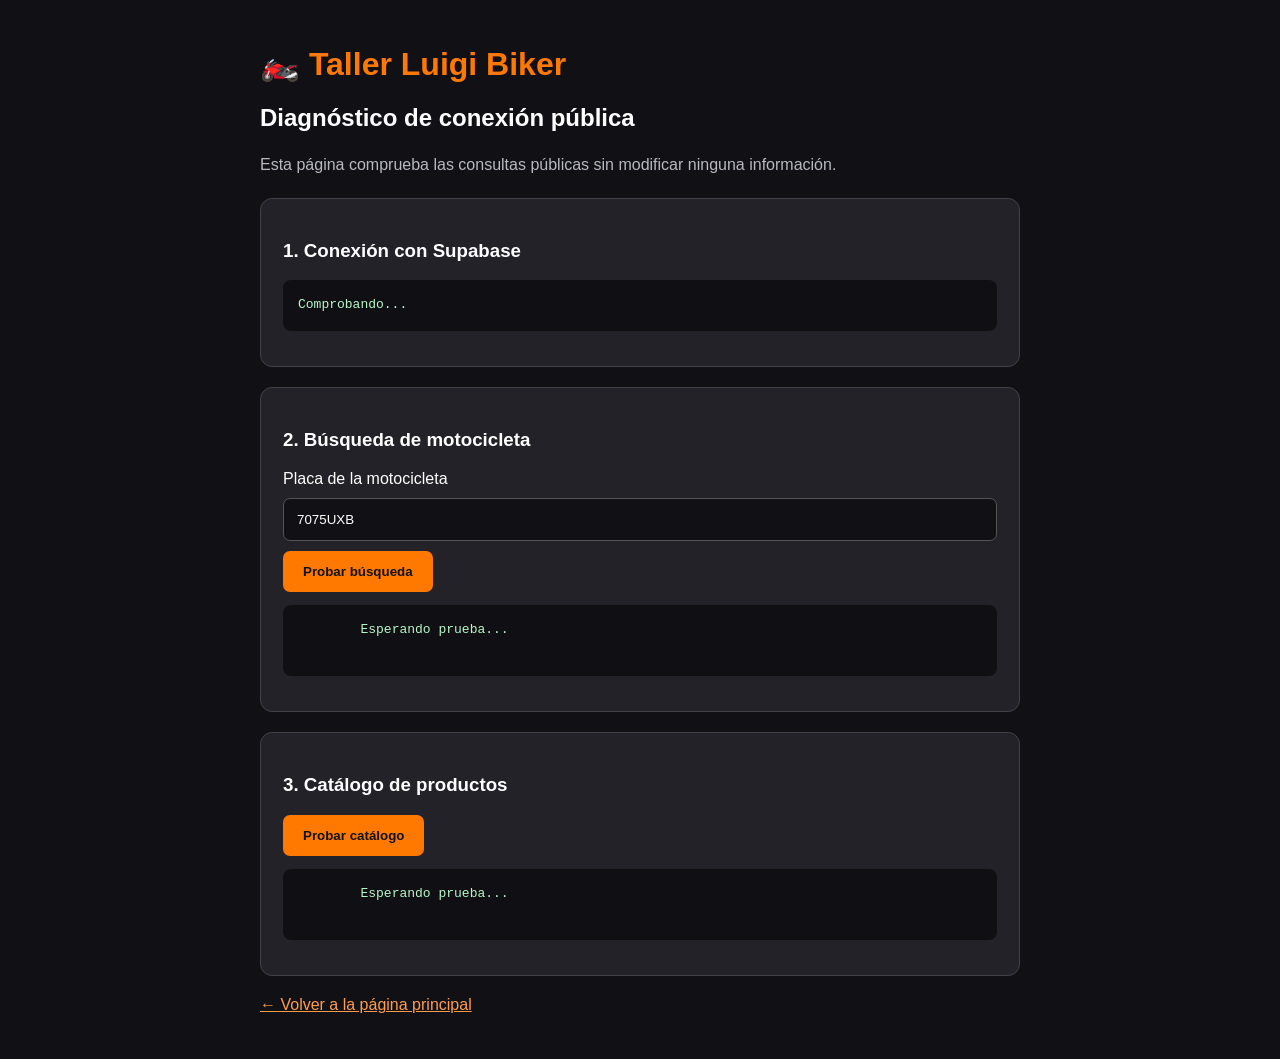
<file: diagnostico.html>
<!DOCTYPE html>
<html lang="es">
<head>
  <meta charset="UTF-8">
  <meta name="viewport"
        content="width=device-width, initial-scale=1.0">

  <title>Diagnóstico | Taller Luigi Biker</title>

  <style>
    * {
      box-sizing: border-box;
    }

    body {
      margin: 0;
      background: #111115;
      color: white;
      font-family: Arial, sans-serif;
    }

    main {
      width: min(760px, 94%);
      margin: 45px auto;
    }

    h1 {
      color: #ff7900;
    }

    .tarjeta {
      background: #222228;
      border: 1px solid #41414a;
      border-radius: 12px;
      padding: 22px;
      margin: 20px 0;
    }

    input {
      width: 100%;
      padding: 13px;
      background: #111115;
      border: 1px solid #555;
      border-radius: 7px;
      color: white;
      margin: 10px 0;
    }

    button {
      background: #ff7900;
      border: 0;
      border-radius: 7px;
      padding: 13px 20px;
      color: #111;
      font-weight: bold;
      cursor: pointer;
    }

    pre {
      background: #101014;
      color: #b8f7c8;
      border-radius: 8px;
      padding: 15px;
      white-space: pre-wrap;
      overflow-wrap: anywhere;
      font-size: 13px;
      line-height: 1.6;
    }

    a {
      color: #ff9d4c;
    }

    .nota {
      color: #b8b8c3;
      line-height: 1.6;
    }
  </style>

  <script
    type="module"
    src="./js/diagnostico-publico.js">
  </script>
</head>

<body>
  <main>
    <h1>🏍️ Taller Luigi Biker</h1>
    <h2>Diagnóstico de conexión pública</h2>

    <p class="nota">
      Esta página comprueba las consultas públicas
      sin modificar ninguna información.
    </p>

    <div class="tarjeta">
      <h3>1. Conexión con Supabase</h3>
      <pre id="conexion">Comprobando...</pre>
    </div>

    <div class="tarjeta">
      <h3>2. Búsqueda de motocicleta</h3>

      <label for="placa">
        Placa de la motocicleta
      </label>

      <input
        id="placa"
        type="text"
        value="7075UXB"
        maxlength="12"
      >

      <button id="probar-moto">
        Probar búsqueda
      </button>

      <pre id="resultado-moto">
        Esperando prueba...
      </pre>
    </div>

    <div class="tarjeta">
      <h3>3. Catálogo de productos</h3>

      <button id="probar-catalogo">
        Probar catálogo
      </button>

      <pre id="resultado-catalogo">
        Esperando prueba...
      </pre>
    </div>

    <p>
      <a href="./index.html">
        ← Volver a la página principal
      </a>
    </p>
  </main>
</body>
</html>
</file>
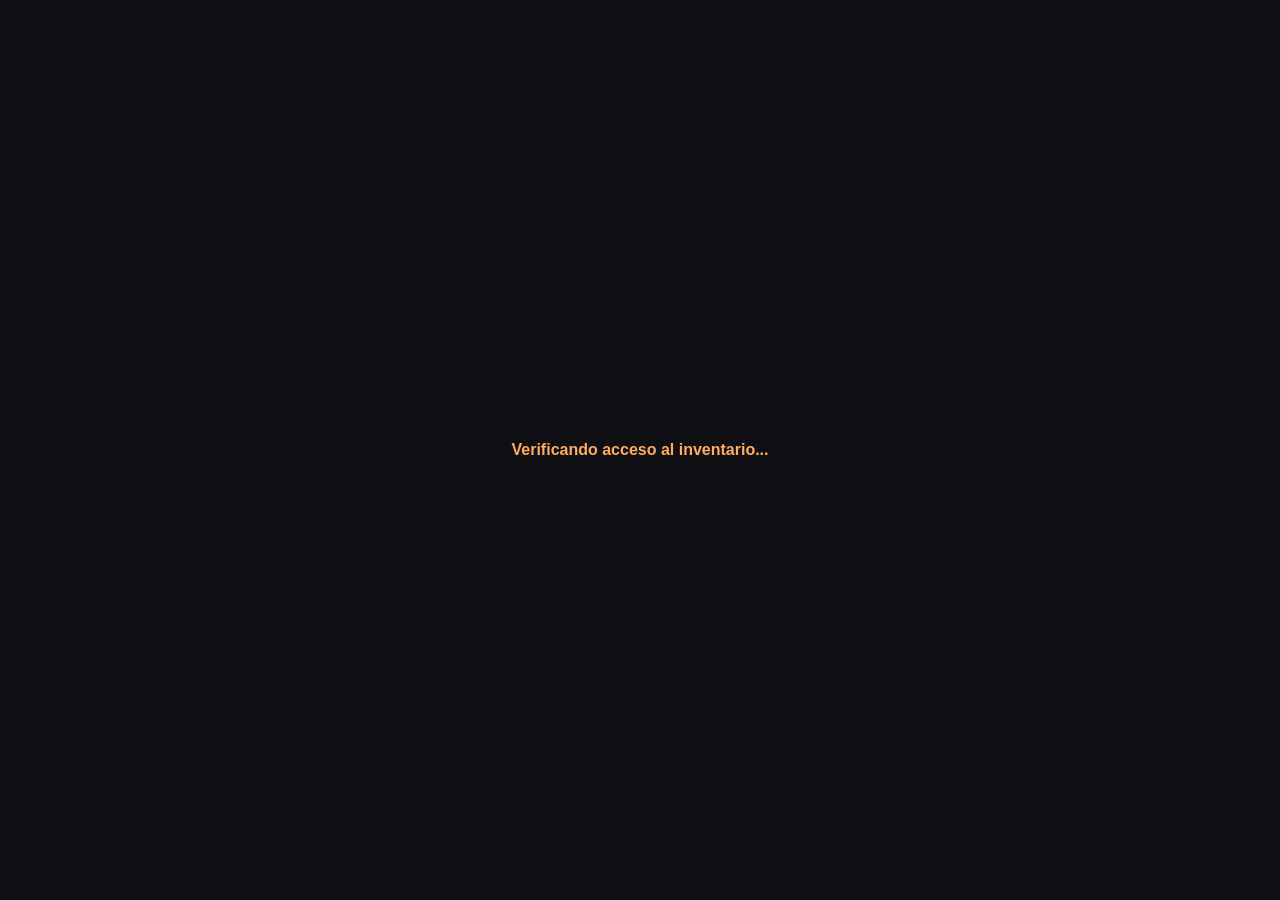
<file: inventario.html>
<!DOCTYPE html>
<html lang="es">
<head>
  <meta charset="UTF-8">
  <meta name="viewport"
        content="width=device-width, initial-scale=1.0">
  <meta name="theme-color" content="#101014">

  <title>Inventario | Taller Luigi Biker</title>

  <link rel="stylesheet" href="./css/inventario.css?v=6">
  <script type="module" src="./js/inventario.js?v=6"></script>
</head>

<body>
  <div id="verificando" class="verificando">
    Verificando acceso al inventario...
  </div>

  <main id="contenido" class="contenedor" hidden>

    <a href="./admin.html" class="volver">
      ← Volver al administrador
    </a>

    <header class="encabezado">
      <span class="etiqueta">🏍️ TALLER LUIGI BIKER</span>
      <h1>Inventario de repuestos</h1>
      <p>
        Administra productos, precios, fotografías y cantidades
        disponibles desde un solo lugar.
      </p>
    </header>

    <section class="resumen" aria-label="Resumen del inventario">
      <article>
        <span>📦 Productos registrados</span>
        <strong id="total-productos">—</strong>
        <small>Productos consultados</small>
      </article>

      <article class="tarjeta-alerta">
        <span>⚠️ Stock bajo</span>
        <strong id="stock-bajo">—</strong>
        <small>De 1 a 5 unidades</small>
      </article>

      <article class="tarjeta-agotado">
        <span>🚫 Sin existencias</span>
        <strong id="sin-stock">—</strong>
        <small>Productos con 0 unidades</small>
      </article>
    </section>

    <div id="alerta-inventario"
         class="alerta-inventario"
         hidden>
      <strong>⚠️ Atención al inventario</strong>
      <p id="texto-alerta"></p>
      <button id="ver-alertas"
              type="button"
              class="btn-alerta">
        Ver productos que necesitan reposición
      </button>
    </div>

    <section class="panel" id="panel-formulario">
      <div class="cabecera-panel">
        <span class="etiqueta">GESTIÓN DE PRODUCTOS</span>
        <h2 id="titulo-formulario">➕ Registrar producto</h2>
      </div>

      <form id="form-producto">

        <div class="grid">
          <div class="campo">
            <label for="nombre">Nombre del producto *</label>
            <input
              id="nombre"
              type="text"
              placeholder="Ej: Pastillas de freno"
              maxlength="150"
              required
            >
          </div>

          <div class="campo">
            <label for="categoria">Categoría *</label>
            <select id="categoria" required>
              <option value="">Seleccionar</option>
              <option value="Repuestos">Repuestos</option>
              <option value="Accesorios">Accesorios</option>
              <option value="Aceites">Aceites</option>
              <option value="Llantas">Llantas</option>
              <option value="Otros">Otros</option>
            </select>
          </div>

          <div class="campo">
            <label for="precio">Precio de venta (Bs.) *</label>
            <input
              id="precio"
              type="number"
              min="0"
              step="0.01"
              value="0"
              required
            >
          </div>

          <div class="campo">
            <label for="stock">Cantidad disponible *</label>
            <input
              id="stock"
              type="number"
              min="0"
              step="1"
              value="0"
              required
            >
          </div>
        </div>

        <div class="campo">
          <label for="descripcion">Descripción</label>
          <textarea
            id="descripcion"
            rows="3"
            placeholder="Marca, compatibilidad y detalles..."
          ></textarea>
        </div>

        <div class="campo">
          <label>Fotografía del producto</label>

          <div class="foto-acciones">
            <label class="btn-foto" for="foto-camara">
              📷 Tomar fotografía
            </label>

            <label class="btn-foto" for="foto-archivo">
              🖼️ Elegir archivo
            </label>
          </div>

          <input
            id="foto-camara"
            class="archivo-oculto"
            type="file"
            accept="image/jpeg,image/png,image/webp"
            capture="environment"
          >

          <input
            id="foto-archivo"
            class="archivo-oculto"
            type="file"
            accept="image/jpeg,image/png,image/webp"
          >

          <div id="vista-foto" class="vista-foto" hidden>
            <img id="imagen-preview"
                 alt="Vista previa del producto">

            <button
              id="quitar-foto"
              type="button"
              class="btn-secundario">
              Quitar selección
            </button>
          </div>

          <p class="ayuda">
            Formatos: JPG, PNG o WebP. Máximo: 5 MB.
            Al editar sin elegir otra foto, se conserva la actual.
          </p>
        </div>

        <div class="botones-formulario">
          <button id="guardar" type="submit" disabled>
            Guardar producto
          </button>

          <button
            id="cancelar"
            type="button"
            class="btn-secundario"
            hidden>
            Cancelar edición
          </button>
        </div>

        <p id="mensaje-form"
           role="status"
           aria-live="polite"></p>
      </form>
    </section>

    <section class="panel" id="panel-listado">
      <div class="titulo-lista">
        <div>
          <span class="etiqueta">CONTROL DE EXISTENCIAS</span>
          <h2>📦 Productos registrados</h2>
        </div>

        <button id="actualizar"
                type="button"
                class="btn-secundario">
          ↻ Actualizar
        </button>
      </div>

      <div class="filtros-inventario">
        <div class="campo">
          <label for="buscar">Buscar producto</label>
          <input
            id="buscar"
            type="search"
            placeholder="Nombre, categoría o descripción"
          >
        </div>

        <div class="campo">
          <label for="filtro-stock">
            Filtrar por existencias
          </label>

          <select id="filtro-stock">
            <option value="todos">Todos los productos</option>
            <option value="disponibles">
              Con stock disponible
            </option>
            <option value="bajo">
              Stock bajo (1 a 5)
            </option>
            <option value="agotados">
              Agotados (0 unidades)
            </option>
            <option value="inactivos">
              Productos inactivos
            </option>
          </select>
        </div>
      </div>

      <p id="mensaje-lista"
         role="status"
         aria-live="polite"></p>

      <div id="lista" class="lista-productos"></div>
    </section>

    <footer class="pie">
      © 2026 Taller Luigi Biker · Administración de inventario
    </footer>

  </main>
</body>
</html>
</file>
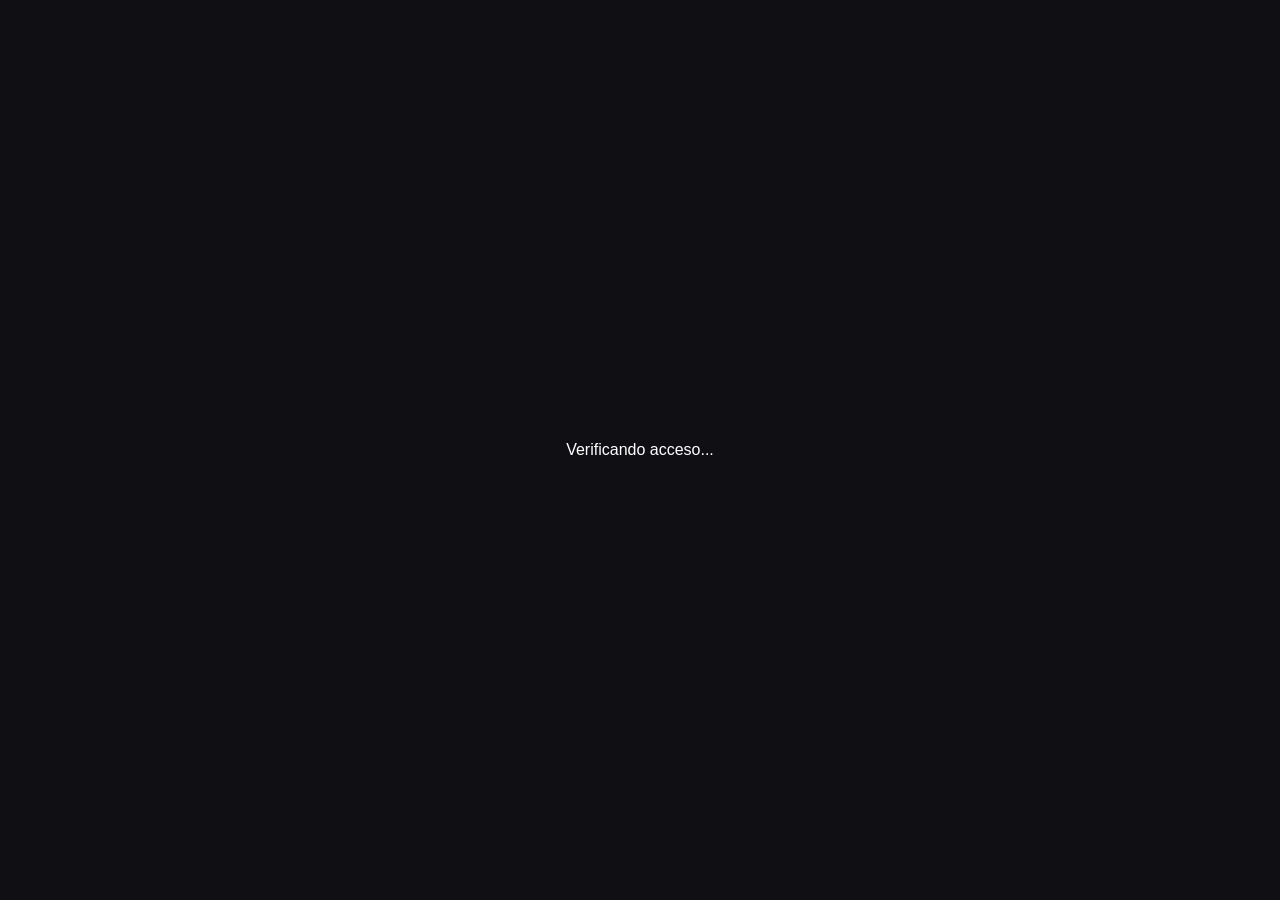
<file: lista-motos.html>
<!DOCTYPE html>
<html lang="es">
<head>
  <meta charset="UTF-8">
  <meta name="viewport" content="width=device-width, initial-scale=1">
  <title>Motocicletas | Taller Luigi Biker</title>
  <link rel="stylesheet" href="./css/lista-motos.css?v=7">
  <script type="module" src="./js/lista-motos.js?v=7"></script>
</head>
<body>

  <div id="verificando" class="verificando">
    Verificando acceso...
  </div>

  <main id="contenido" class="contenedor" hidden>

    <a href="./admin.html" class="volver">
      ← Volver al administrador
    </a>

    <header class="encabezado">
      <div>
        <span class="etiqueta">🏍️ TALLER LUIGI BIKER</span>
        <h1>Motocicletas registradas</h1>
        <p>
          Consulta las motos del taller y elimina individualmente
          los registros que ya no necesitas.
        </p>
      </div>

      <a href="./registro-moto.html" class="btn-nuevo">
        + Registrar motocicleta
      </a>
    </header>

    <section class="barra-herramientas">
      <div class="buscador">
        <label for="buscar">Buscar motocicleta</label>
        <input
          id="buscar"
          type="search"
          placeholder="Placa, marca, modelo o propietario"
        >
      </div>

      <button id="actualizar" type="button">
        ↻ Actualizar
      </button>
    </section>

    <p id="mensaje" role="status"></p>

    <section id="lista" class="lista-motos"></section>

  </main>

</body>
</html>
</file>
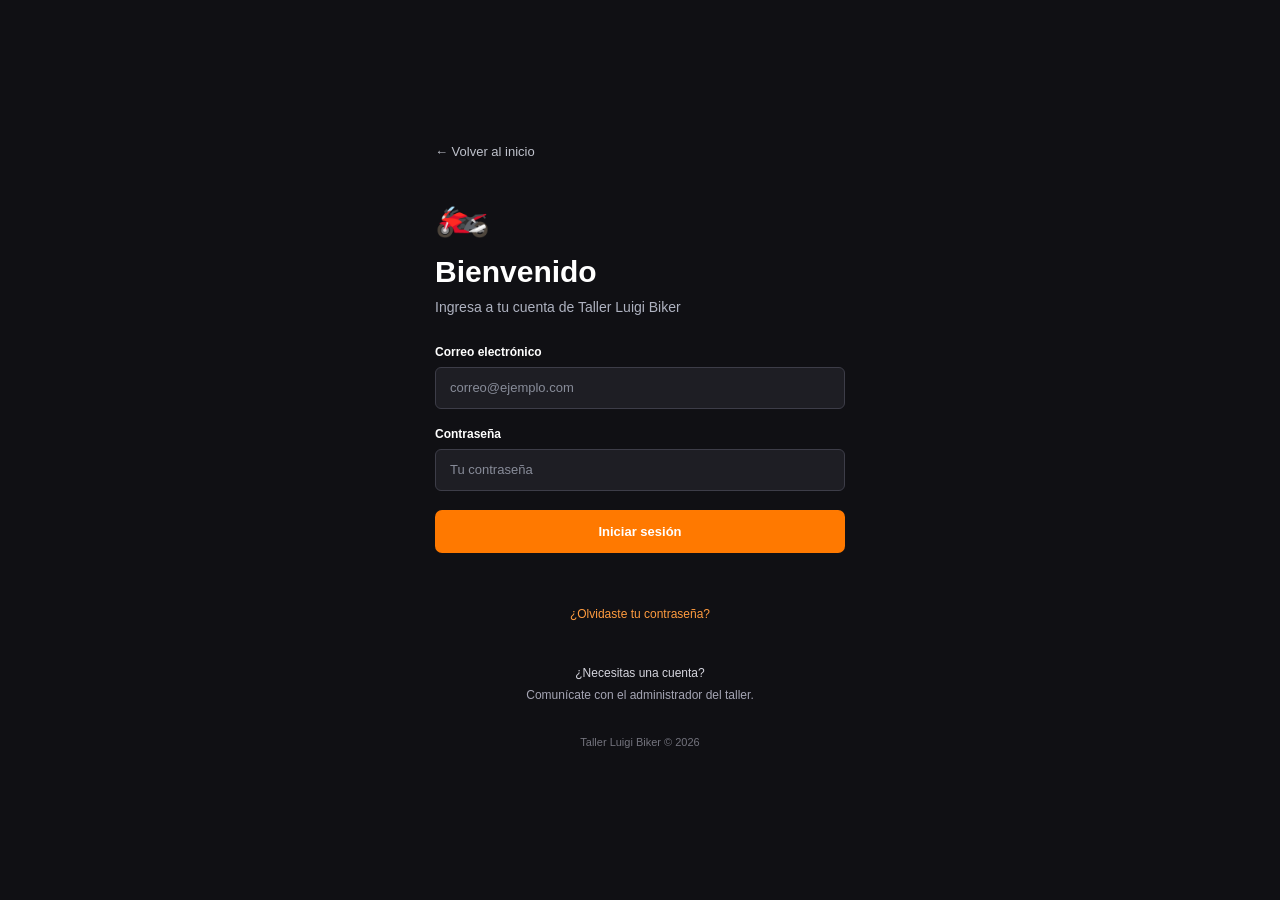
<file: login.html>
<!DOCTYPE html>
<html lang="es">
<head>
  <meta charset="UTF-8">
  <meta name="viewport" content="width=device-width, initial-scale=1.0">
  <title>Iniciar sesión | Taller Luigi Biker</title>
  <link rel="stylesheet" href="./css/login.css">
  <script type="module" src="./js/login.js"></script>
</head>
<body>
  <main class="contenedor-login">
    <section class="formulario-login">
      <a href="./index.html" class="volver">
        ← Volver al inicio
      </a>

      <div class="caja-login">
        <div class="icono">🏍️</div>

        <h1>Bienvenido</h1>
        <p class="subtitulo">
          Ingresa a tu cuenta de Taller Luigi Biker
        </p>

        <form id="form-login">
          <label for="email">Correo electrónico</label>
          <input
            type="email"
            id="email"
            placeholder="correo@ejemplo.com"
            autocomplete="username"
            required
          >

          <label for="password">Contraseña</label>
          <input
            type="password"
            id="password"
            placeholder="Tu contraseña"
            autocomplete="current-password"
            required
          >

          <button type="submit" id="btn-login">
            Iniciar sesión
          </button>

          <p
            id="mensaje"
            class="mensaje"
            role="status"
            aria-live="polite"
          ></p>
        </form>

        <button
          type="button"
          id="btn-recuperar"
          class="enlace-recuperar"
        >
          ¿Olvidaste tu contraseña?
        </button>

        <div class="ayuda">
          <p>¿Necesitas una cuenta?</p>
          <p>Comunícate con el administrador del taller.</p>
        </div>
      </div>

      <p class="pie">Taller Luigi Biker © 2026</p>
    </section>
  </main>
</body>
</html>
</file>
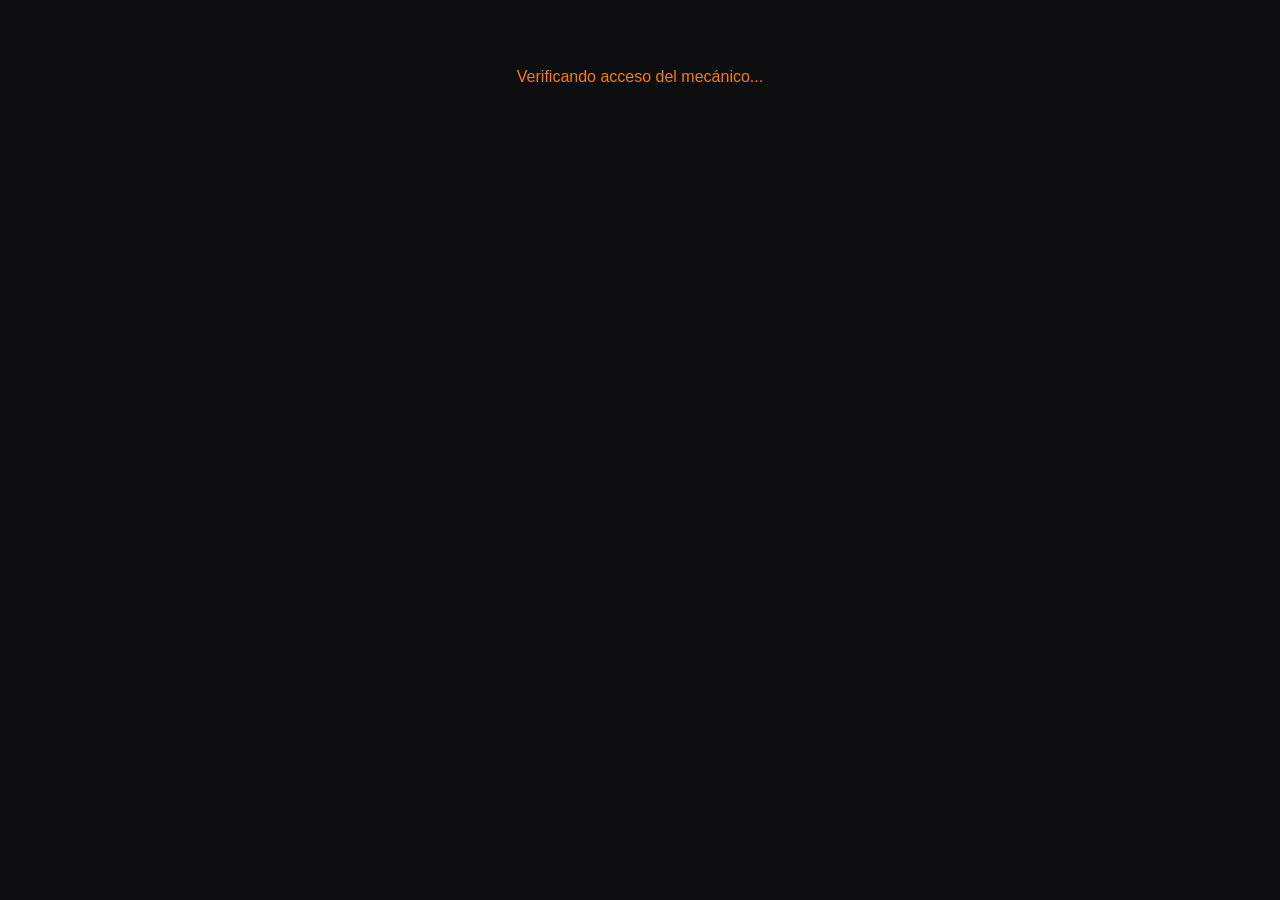
<file: mecanico-panel.html>
<!DOCTYPE html>
<html lang="es">
<head>
  <meta charset="UTF-8">
  <meta name="viewport" content="width=device-width, initial-scale=1">
  <title>Panel Mecánico | Taller Luigi Biker</title>
  <link rel="stylesheet" href="./css/mecanico-panel.css">
</head>
<body>
  <div id="verificando" class="verificando">
    Verificando acceso del mecánico...
  </div>

  <div id="panel" hidden>
    <header class="cabecera">
      <div>
        <h1>🏍️ Taller Luigi Biker</h1>
        <p>Panel de gestión del mecánico</p>
      </div>
      <div class="cabecera-derecha">
        <span>Bienvenido, <b id="nombre-mecanico">Mecánico</b></span>
        <button id="cerrar-sesion" type="button" class="secundario">
          Cerrar sesión
        </button>
      </div>
    </header>

    <main class="contenedor">
      <section class="estadisticas">
        <div class="estadistica">
          <span>Trabajos registrados</span>
          <strong id="total-trabajos">0</strong>
        </div>
        <div class="estadistica">
          <span>Trabajos pendientes</span>
          <strong id="trabajos-pendientes">0</strong>
        </div>
      </section>

      <section class="tarjeta">
        <h2>🏍️ Registrar motocicleta</h2>
        <p class="ayuda">Registra una moto antes de asignarle trabajos.</p>

        <form id="form-moto-mecanico">
          <div class="cuadricula">
            <div class="campo">
              <label for="moto-placa">Placa *</label>
              <input id="moto-placa" required placeholder="1234ABC">
            </div>
            <div class="campo">
              <label for="moto-marca">Marca *</label>
              <input id="moto-marca" required placeholder="Honda">
            </div>
            <div class="campo">
              <label for="moto-modelo">Modelo</label>
              <input id="moto-modelo" placeholder="CB 190R">
            </div>
            <div class="campo">
              <label for="moto-color">Color</label>
              <input id="moto-color" placeholder="Negro">
            </div>
            <div class="campo">
              <label for="moto-propietario">Propietario *</label>
              <input id="moto-propietario" required>
            </div>
            <div class="campo">
              <label for="moto-celular">Celular *</label>
              <input id="moto-celular" type="tel" required>
            </div>
          </div>

          <div class="campo">
            <label for="moto-observaciones">Observaciones</label>
            <textarea id="moto-observaciones" rows="3"
              placeholder="Estado de la motocicleta al ingresar"></textarea>
          </div>

          <div class="campo">
            <label for="moto-foto">Fotografía de la moto</label>
            <input id="moto-foto" type="file"
              accept="image/jpeg,image/png,image/webp">
            <small>JPG, PNG o WebP. Máximo 5 MB.</small>
            <img id="moto-vista-foto" class="vista-foto"
              alt="Vista previa de la motocicleta" hidden>
          </div>

          <button id="guardar-moto" type="submit">
            💾 Guardar motocicleta
          </button>
          <p id="mensaje-moto" class="mensaje" role="status"></p>
        </form>
      </section>

      <section class="tarjeta">
        <h2>🔧 Agregar trabajo a la moto</h2>
        <p class="ayuda">Registra la descripción, los repuestos y la mano de obra.</p>

        <form id="form-reparacion-mecanico">
          <div class="cuadricula">
            <div class="campo">
              <label for="reparacion-moto">Motocicleta *</label>
              <select id="reparacion-moto" required>
                <option value="">Cargando motos...</option>
              </select>
            </div>

            <div class="campo">
              <label for="reparacion-tipo">Tipo de trabajo *</label>
              <select id="reparacion-tipo" required>
                <option value="">Selecciona un tipo</option>
                <option value="Mantenimiento">Mantenimiento</option>
                <option value="Reparación">Reparación</option>
                <option value="Diagnóstico">Diagnóstico</option>
                <option value="Motor">Motor</option>
                <option value="Frenos">Frenos</option>
                <option value="Electricidad">Electricidad</option>
                <option value="Cambio de repuestos">Cambio de repuestos</option>
                <option value="Otro">Otro</option>
              </select>
            </div>
          </div>

          <div class="campo">
            <label for="reparacion-descripcion">Descripción del trabajo *</label>
            <textarea id="reparacion-descripcion" rows="4" required
              placeholder="Ej.: Cambio de aceite y revisión de frenos"></textarea>
          </div>

          <div class="subseccion">
            <h3>🧰 Repuestos y precios</h3>
            <p class="ayuda">Agrega todos los repuestos que necesites.</p>

            <div class="cuadricula repuestos-campos">
              <div class="campo">
                <label for="repuesto-nombre">Nombre o descripción</label>
                <input id="repuesto-nombre" placeholder="Filtro de aceite">
              </div>
              <div class="campo">
                <label for="repuesto-cantidad">Cantidad</label>
                <input id="repuesto-cantidad" type="number"
                  min="1" step="1" value="1">
              </div>
              <div class="campo">
                <label for="repuesto-precio">Precio unitario (Bs.)</label>
                <input id="repuesto-precio" type="number"
                  min="0" step="0.01" placeholder="45.00">
              </div>
            </div>

            <button id="agregar-repuesto" type="button" class="secundario">
              ➕ Agregar repuesto
            </button>
            <div id="lista-repuestos" class="lista-repuestos"></div>
          </div>

          <div class="subseccion">
            <h3>👨‍🔧 Mano de obra</h3>
            <label class="opcion-mano-obra" for="incluir-mano-obra">
              <input id="incluir-mano-obra" type="checkbox">
              Incluir cobro de mano de obra
            </label>

            <div id="contenedor-mano-obra" class="campo" hidden>
              <label for="reparacion-costo">Precio de mano de obra (Bs.)</label>
              <input id="reparacion-costo" type="number"
                min="0" step="0.01" placeholder="100.00">
            </div>
          </div>

          <div class="detalle-costos">
            <h3>💰 Total del trabajo</h3>
            <div class="fila-total">
              <span>Repuestos</span>
              <strong id="total-repuestos">Bs. 0.00</strong>
            </div>
            <div id="fila-mano-obra" class="fila-total" hidden>
              <span>Mano de obra</span>
              <strong id="total-mano-obra">Bs. 0.00</strong>
            </div>
            <div class="fila-total total-general">
              <span>Total estimado</span>
              <strong id="total-estimado">Bs. 0.00</strong>
            </div>
          </div>

          <button id="guardar-reparacion" type="submit">
            ➕ Agregar trabajo a la moto
          </button>
          <p id="mensaje-reparacion" class="mensaje" role="status"></p>
        </form>
      </section>

      <section class="tarjeta">
        <div class="titulo-listado">
          <div>
            <h2>📋 Mis trabajos registrados</h2>
            <p class="ayuda">
              Consulta, finaliza, descarga comprobantes o elimina trabajos.
            </p>
          </div>
          <button id="actualizar" type="button" class="secundario">
            🔄 Actualizar
          </button>
        </div>

        <p id="mensaje" class="mensaje" role="status"></p>
        <div id="lista-reparaciones" class="lista-reparaciones">
          <p>Cargando trabajos...</p>
        </div>
      </section>
    </main>

    <footer class="pie">
      Taller Luigi Biker · Panel de mecánicos
    </footer>
  </div>

  <script type="module" src="./js/mecanico-panel.js"></script>
</body>
</html>
</file>
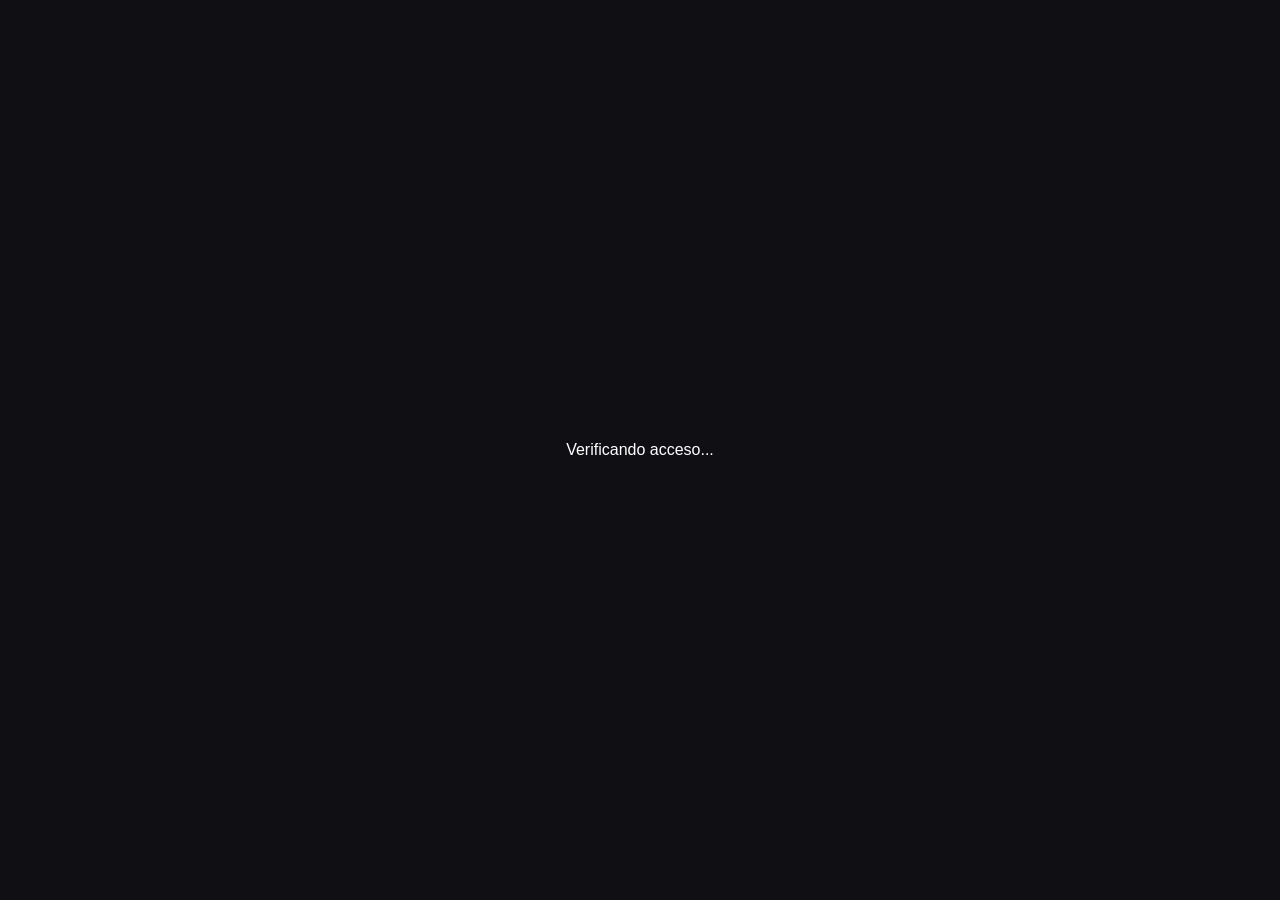
<file: mecanicos.html>
<!DOCTYPE html>
<html lang="es">
<head>
  <meta charset="UTF-8">
  <meta name="viewport" content="width=device-width, initial-scale=1">
  <title>Mecánicos | Taller Luigi Biker</title>
  <link rel="stylesheet" href="./css/mecanicos.css?v=7">
  <script type="module" src="./js/mecanicos.js?v=7"></script>
</head>
<body>

  <div id="verificando" class="verificando">
    Verificando acceso...
  </div>

  <main id="contenido" class="contenedor" hidden>
    <a href="./admin.html" class="volver">
      ← Volver al administrador
    </a>

    <header class="encabezado">
      <span>🏍️ TALLER LUIGI BIKER</span>
      <h1>Gestión de mecánicos</h1>
      <p>
        Registra, edita, activa, desactiva o elimina
        mecánicos individualmente.
      </p>
    </header>

    <section class="panel">
      <h2>➕ Registrar nuevo mecánico</h2>

      <form id="form-registro">
        <div class="campos">
          <div class="campo">
            <label for="nuevo-nombre">Nombre completo</label>
            <input id="nuevo-nombre" type="text"
                   required maxlength="100"
                   placeholder="Carlos Pérez">
          </div>

          <div class="campo">
            <label for="nuevo-usuario">Nombre de usuario</label>
            <input id="nuevo-usuario" type="text"
                   required minlength="3" maxlength="30"
                   pattern="[a-zA-Z0-9_]+"
                   placeholder="carlos123">
          </div>

          <div class="campo">
            <label for="nuevo-email">Correo electrónico</label>
            <input id="nuevo-email" type="email" required
                   placeholder="carlos@ejemplo.com">
          </div>

          <div class="campo">
            <label for="nuevo-celular">Celular</label>
            <input id="nuevo-celular" type="tel"
                   maxlength="30" placeholder="70000000">
          </div>

          <div class="campo">
            <label for="nueva-clave">Contraseña inicial</label>
            <input id="nueva-clave" type="password"
                   required minlength="8"
                   autocomplete="new-password">
          </div>

          <div class="campo">
            <label for="confirmar-clave">Confirmar contraseña</label>
            <input id="confirmar-clave" type="password"
                   required minlength="8"
                   autocomplete="new-password">
          </div>
        </div>

        <button id="crear-cuenta" type="submit">
          Crear cuenta de mecánico
        </button>

        <p id="mensaje-registro" role="status"></p>
      </form>

      <p class="nota">
        El mecánico iniciará sesión con su correo y contraseña.
      </p>
    </section>

    <section class="panel">
      <h2>👨‍🔧 Mecánicos registrados</h2>

      <div class="herramientas">
        <input id="buscar" type="search"
               placeholder="Buscar por nombre o celular">

        <button id="actualizar" type="button">
          ↻ Actualizar
        </button>
      </div>

      <p id="mensaje" role="status">
        Cargando mecánicos...
      </p>

      <div id="lista" class="lista"></div>
    </section>
  </main>
</body>
</html>
</file>
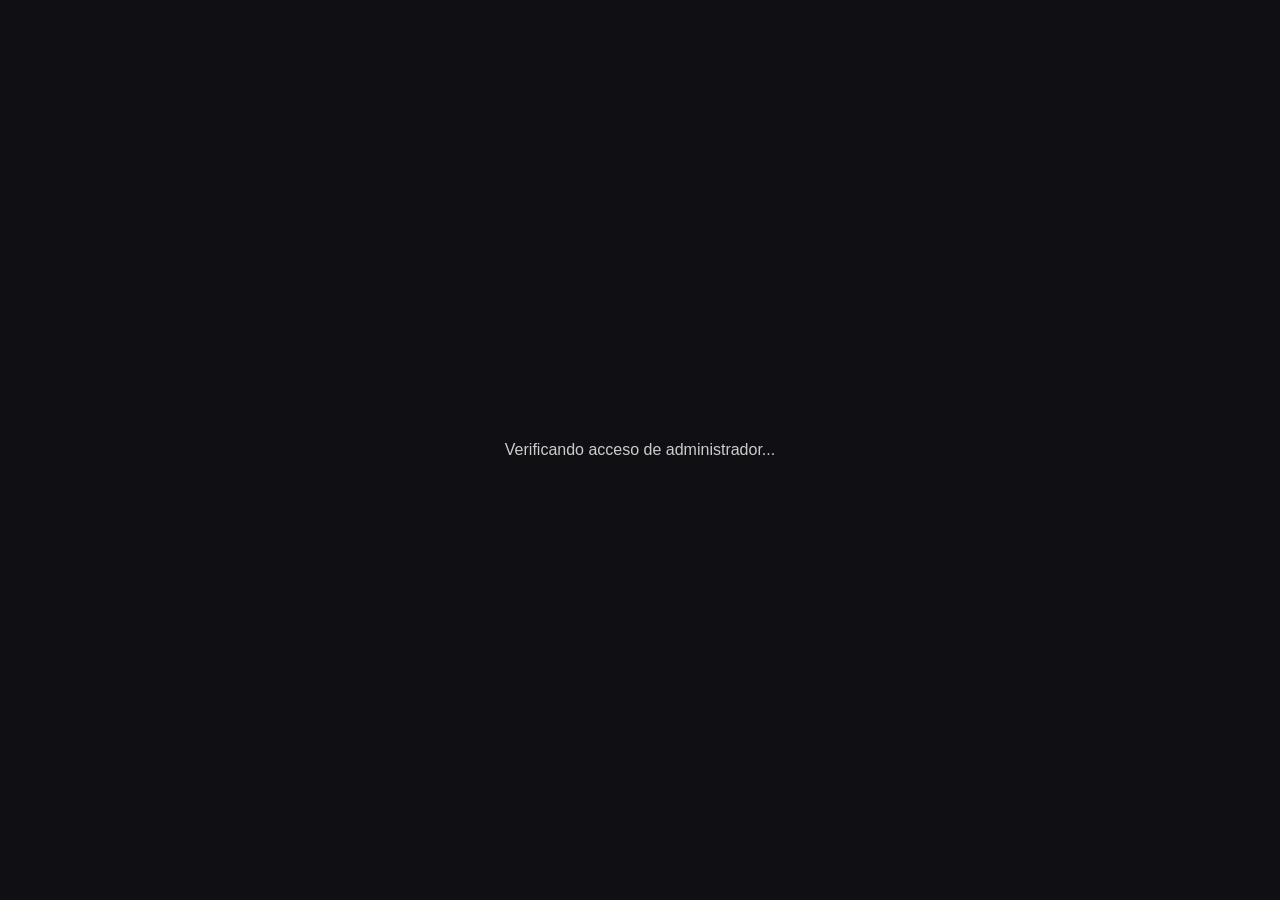
<file: motos.html>
<!DOCTYPE html>
<html lang="es">
<head>
  <meta charset="UTF-8">
  <meta name="viewport"
        content="width=device-width, initial-scale=1.0">

  <title>Registrar motocicleta | Luigi Biker</title>

  <link rel="stylesheet" href="css/motos.css">
  <script type="module" src="js/motos.js"></script>
</head>
<body>

  <div id="verificando" class="verificando">
    Verificando acceso de administrador...
  </div>

  <main id="contenido" class="contenedor" hidden>

    <a href="admin.html" class="volver">
      ← Volver al administrador
    </a>

    <header class="encabezado">
      <span>🏍️ TALLER LUIGI BIKER</span>
      <h1>Registrar motocicleta</h1>
      <p>
        Completa los datos del propietario,
        la motocicleta y su fotografía.
      </p>
    </header>

    <form id="form-moto">

      <h2>🏍️ Datos de la motocicleta</h2>

      <div class="grid">

        <div class="campo">
          <label for="placa">Placa *</label>
          <input id="placa" type="text"
                 placeholder="Ej: 1234ABC"
                 maxlength="12" required>
        </div>

        <div class="campo">
          <label for="marca">Marca *</label>
          <input id="marca" type="text"
                 placeholder="Ej: Yamaha"
                 required>
        </div>

        <div class="campo">
          <label for="modelo">Modelo</label>
          <input id="modelo" type="text"
                 placeholder="Ej: FZ 2.0">
        </div>

        <div class="campo">
          <label for="color">Color</label>
          <input id="color" type="text"
                 placeholder="Ej: Negro">
        </div>

      </div>

      <h2>👤 Datos del propietario</h2>

      <div class="grid">

        <div class="campo">
          <label for="propietario">
            Nombre completo *
          </label>
          <input id="propietario" type="text"
                 placeholder="Nombre del propietario"
                 required>
        </div>

        <div class="campo">
          <label for="celular">Celular *</label>
          <input id="celular" type="tel"
                 placeholder="Ej: 70000000"
                 required>
        </div>

      </div>

      <h2>🔧 Información del trabajo</h2>

      <div class="campo">
        <label for="observaciones">
          Problema o servicio solicitado
        </label>
        <textarea id="observaciones"
                  rows="4"
                  placeholder="Ej: Cambio de aceite, revisión de frenos..."></textarea>
      </div>

      <h2>📸 Fotografía de la motocicleta</h2>

      <p class="ayuda">
        Puedes tomar una foto con tu celular
        o seleccionar una imagen de tus archivos.
      </p>

      <div class="foto-opciones">

        <label for="foto-camara" class="boton-foto">
          📷 Tomar fotografía
        </label>

        <input
          id="foto-camara"
          type="file"
          accept="image/*"
          capture="environment"
          hidden>

        <label for="foto-archivo" class="boton-foto secundario">
          🖼️ Elegir de galería
        </label>

        <input
          id="foto-archivo"
          type="file"
          accept="image/jpeg,image/png,image/webp"
          hidden>

      </div>

      <div class="foto-preview" id="foto-preview">

        <div id="foto-placeholder">
          <div class="foto-icono">🏍️</div>
          <p>No hay fotografía seleccionada</p>
        </div>

        <img
          id="vista-foto"
          alt="Fotografía seleccionada de la motocicleta"
          hidden>

      </div>

      <div class="foto-detalles" id="foto-detalles" hidden>
        <p id="nombre-foto"></p>

        <button type="button"
                id="quitar-foto"
                class="btn-quitar">
          Quitar fotografía
        </button>
      </div>

      <p class="ayuda">
        Formatos: JPG, PNG o WebP. Máximo: 5 MB.
      </p>

      <button type="submit"
              id="guardar"
              class="btn-guardar"
              disabled>
        Guardar motocicleta
      </button>

      <p id="mensaje" role="status" aria-live="polite"></p>

    </form>

  </main>

</body>
</html>
</file>
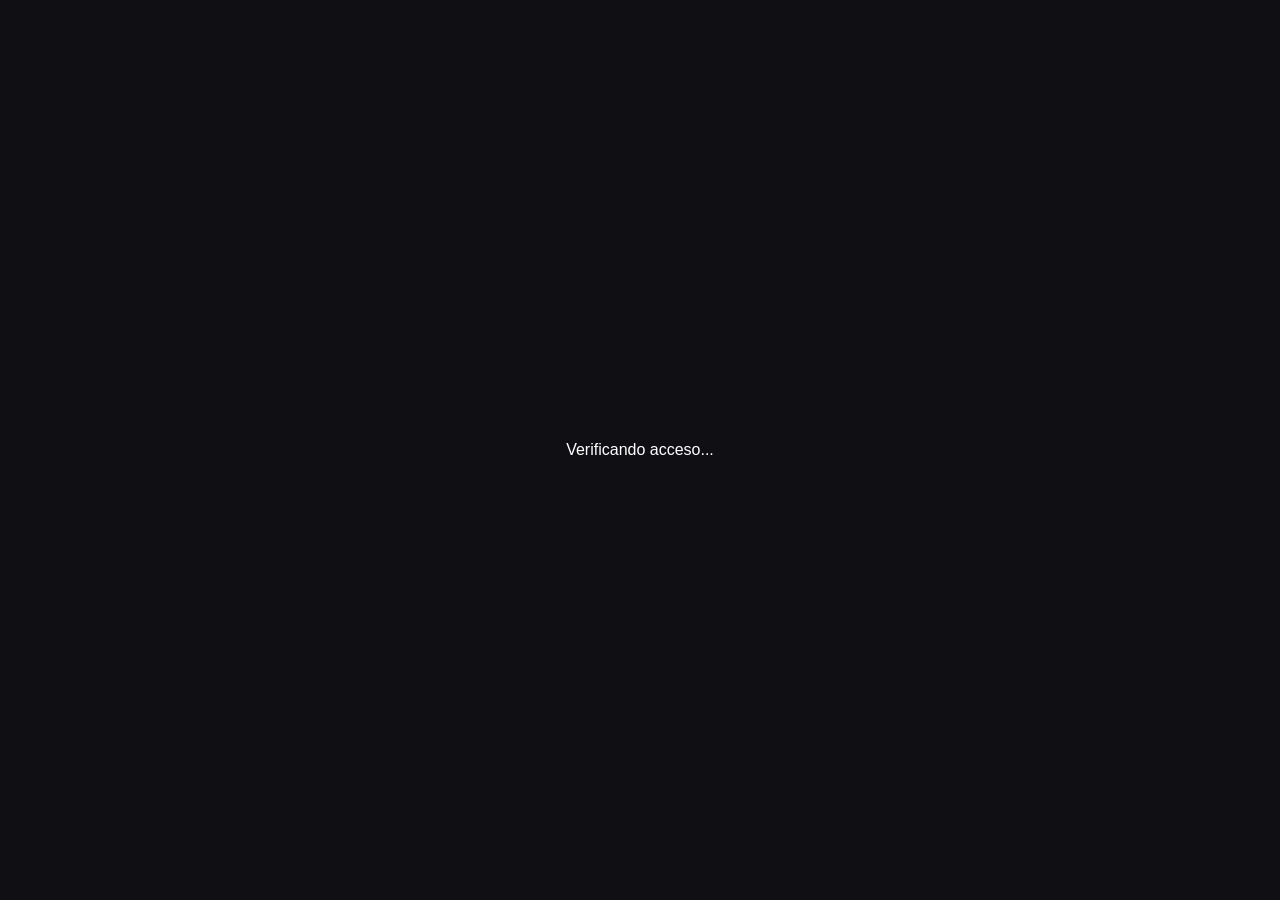
<file: reparaciones.html>
<!DOCTYPE html>
<html lang="es">
<head>
  <meta charset="UTF-8">
  <meta name="viewport"
        content="width=device-width, initial-scale=1.0">
  <title>Reparaciones | Taller Luigi Biker</title>
  <link rel="stylesheet" href="css/reparaciones.css">
  <script type="module" src="js/reparaciones.js"></script>
</head>
<body>

  <div id="verificando" class="verificando">
    Verificando acceso...
  </div>

  <main id="contenido" class="contenedor" hidden>
    <a href="admin.html" class="volver">
      ← Volver al administrador
    </a>

    <header class="encabezado">
      <div>
        <span>🏍️ TALLER LUIGI BIKER</span>
        <h1>Gestión de reparaciones</h1>
        <p>Registra y controla los trabajos del taller.</p>
      </div>
    </header>

    <section class="panel">
      <h2>🔧 Nueva orden de reparación</h2>

      <form id="form-reparacion">
        <div class="grid">

          <div class="campo">
            <label for="moto">Motocicleta *</label>
            <select id="moto" required>
              <option value="">Cargando motos...</option>
            </select>
          </div>

          <div class="campo">
            <label for="mecanico">Mecánico asignado</label>
            <select id="mecanico">
              <option value="">Sin asignar</option>
            </select>
          </div>

          <div class="campo">
            <label for="estado">Estado *</label>
            <select id="estado" required>
              <option value="recibida">Recibida</option>
              <option value="en_reparacion">En reparación</option>
              <option value="finalizada">Finalizada</option>
            </select>
          </div>

          <div class="campo">
            <label for="costo">Costo de mano de obra (Bs.)</label>
            <input id="costo" type="number"
                   min="0" step="0.01" value="0" required>
          </div>
        </div>

        <div class="campo">
          <label for="descripcion">Trabajo solicitado *</label>
          <textarea id="descripcion" rows="3"
                    placeholder="Ej: Cambio de frenos..."
                    required></textarea>
        </div>

        <div class="campo">
          <label for="diagnostico">Diagnóstico</label>
          <textarea id="diagnostico" rows="3"
                    placeholder="Observaciones del mecánico..."></textarea>
        </div>

        <button id="guardar" type="submit" disabled>
          Guardar orden de reparación
        </button>

        <p id="mensaje-form" role="status"></p>
      </form>
    </section>

    <section class="panel">
      <div class="titulo-lista">
        <h2>📋 Reparaciones registradas</h2>
        <button id="actualizar" type="button">
          ↻ Actualizar
        </button>
      </div>

      <div class="campo">
        <label for="buscar">Buscar</label>
        <input id="buscar" type="search"
               placeholder="Buscar por placa, propietario o trabajo">
      </div>

      <p id="mensaje-lista" role="status">
        Cargando reparaciones...
      </p>

      <div id="lista" class="lista"></div>
    </section>
  </main>

</body>
</html>
</file>
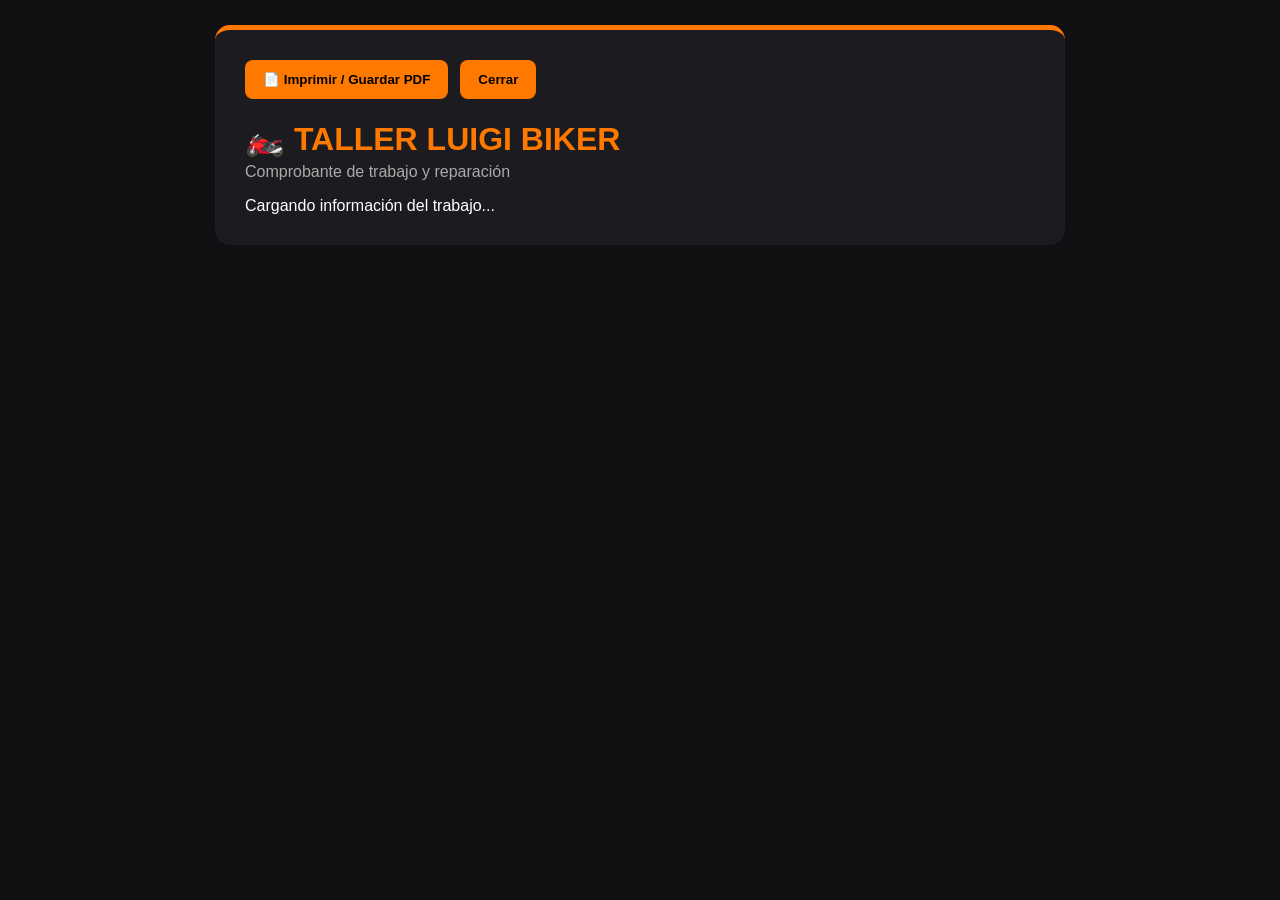
<file: trabajo-detalle.html>
<!DOCTYPE html>
<html lang="es">
<head>
  <meta charset="UTF-8">
  <meta name="viewport"
        content="width=device-width, initial-scale=1.0">

  <title>Detalle del trabajo | Taller Luigi Biker</title>

  <style>
    * {
      box-sizing: border-box;
    }

    body {
      margin: 0;
      padding: 25px;
      font-family: Arial, sans-serif;
      background: #101013;
      color: white;
    }

    .documento {
      max-width: 850px;
      margin: auto;
      padding: 30px;
      background: #1c1c20;
      border-radius: 15px;
      border-top: 5px solid #ff7900;
    }

    h1, h2 {
      color: #ff7900;
    }

    h1 {
      margin-bottom: 5px;
    }

    .subtitulo {
      color: #aaa;
      margin-top: 0;
    }

    .seccion {
      padding: 16px 0;
      border-bottom: 1px solid #444;
    }

    .fila {
      display: flex;
      justify-content: space-between;
      gap: 15px;
      margin: 10px 0;
    }

    .fila span {
      color: #bbb;
    }

    table {
      width: 100%;
      border-collapse: collapse;
      margin-top: 15px;
    }

    th, td {
      border: 1px solid #555;
      padding: 10px;
      text-align: left;
    }

    th {
      background: #333;
      color: #ff9b36;
    }

    .tabla-contenedor {
      overflow-x: auto;
    }

    .total {
      font-size: 23px;
      font-weight: bold;
      color: #ff7900;
    }

    .acciones {
      display: flex;
      gap: 12px;
      margin-bottom: 20px;
    }

    button {
      padding: 12px 18px;
      background: #ff7900;
      border: none;
      border-radius: 8px;
      font-weight: bold;
      cursor: pointer;
    }

    .error {
      color: #ff7777;
    }

    .avance {
      padding: 10px;
      border-left: 3px solid #ff7900;
      margin-bottom: 10px;
    }

    @media print {
      @page {
        size: A4;
        margin: 15mm;
      }

      body {
        padding: 0;
        background: white;
        color: black;
      }

      .documento {
        padding: 0;
        background: white;
        color: black;
        border: none;
      }

      .acciones {
        display: none;
      }

      .fila span,
      .subtitulo {
        color: #444;
      }

      th {
        background: #eee;
        color: black;
      }

      th, td {
        border-color: #888;
      }

      .seccion,
      .avance {
        break-inside: avoid;
      }
    }
  </style>
</head>

<body>

  <main class="documento">

    <div class="acciones">
      <button type="button" onclick="window.print()">
        📄 Imprimir / Guardar PDF
      </button>

      <button type="button" onclick="window.close()">
        Cerrar
      </button>
    </div>

    <h1>🏍️ TALLER LUIGI BIKER</h1>

    <p class="subtitulo">
      Comprobante de trabajo y reparación
    </p>

    <div id="contenido">
      Cargando información del trabajo...
    </div>

  </main>

  <script type="module">
    import { supabase } from "./js/supabase.js";

    const contenido = document.getElementById("contenido");

    const parametros = new URLSearchParams(location.search);
    const id = parametros.get("id");
    const imprimir = parametros.get("imprimir") === "1";

    const dinero = valor =>
      "Bs. " + Number(valor || 0).toFixed(2);

    function elemento(tipo, texto, clase = "") {
      const nodo = document.createElement(tipo);
      nodo.textContent = String(texto ?? "");
      if (clase) nodo.className = clase;
      return nodo;
    }

    function seccion(titulo) {
      const div = elemento("section", "", "seccion");
      div.appendChild(elemento("h2", titulo));
      contenido.appendChild(div);
      return div;
    }

    function dato(destino, nombre, valor) {
      const fila = elemento("div", "", "fila");
      fila.appendChild(elemento("span", nombre));
      fila.appendChild(
        elemento("strong", valor ?? "Sin registrar")
      );
      destino.appendChild(fila);
    }

    async function cargar() {
      try {
        if (!id || !/^\d+$/.test(id)) {
          throw new Error("Identificador de trabajo inválido.");
        }

        const { data: sesion, error: errorSesion } =
          await supabase.auth.getUser();

        if (errorSesion || !sesion.user) {
          throw new Error("Debes iniciar sesión.");
        }

        const { data: reparacion, error } = await supabase
          .from("reparaciones")
          .select(
            "id,moto_id,mecanico_id,descripcion,estado," +
            "fecha_ingreso,fecha_entrega,costo_mano_obra," +
            "mostrar_mano_obra"
          )
          .eq("id", id)
          .eq("mecanico_id", sesion.user.id)
          .single();

        if (error) throw error;

        const [resMoto, resRepuestos, resAvances] =
          await Promise.all([
            supabase
              .from("motocicletas")
              .select(
                "placa,marca,modelo,color," +
                "nombre_propietario,celular_propietario"
              )
              .eq("id", reparacion.moto_id)
              .single(),

            supabase
              .from("repuestos_trabajo_mecanico")
              .select(
                "nombre,cantidad,precio_unitario"
              )
              .eq("reparacion_id", reparacion.id),

            supabase
              .from("avances_reparacion")
              .select("descripcion,creado_en")
              .eq("reparacion_id", reparacion.id)
              .order("creado_en", { ascending: true })
          ]);

        if (resMoto.error) throw resMoto.error;
        if (resRepuestos.error) throw resRepuestos.error;
        if (resAvances.error) throw resAvances.error;

        const moto = resMoto.data;
        const repuestos = resRepuestos.data || [];
        const avances = resAvances.data || [];

        contenido.replaceChildren();

        const general = seccion("Información del trabajo");

        dato(general, "Número de trabajo", reparacion.id);
        dato(general, "Estado", reparacion.estado);
        dato(
          general,
          "Fecha de ingreso",
          new Date(reparacion.fecha_ingreso)
            .toLocaleString("es-BO")
        );

        if (reparacion.fecha_entrega) {
          dato(
            general,
            "Fecha de entrega",
            new Date(reparacion.fecha_entrega)
              .toLocaleString("es-BO")
          );
        }

        const motocicleta = seccion("Datos de la motocicleta");

        dato(motocicleta, "Placa", moto.placa);
        dato(motocicleta, "Marca", moto.marca);
        dato(motocicleta, "Modelo", moto.modelo);
        dato(motocicleta, "Color", moto.color);
        dato(
          motocicleta,
          "Propietario",
          moto.nombre_propietario
        );
        dato(
          motocicleta,
          "Celular",
          moto.celular_propietario
        );

        const trabajo = seccion("Descripción del trabajo");
        trabajo.appendChild(
          elemento("p", reparacion.descripcion)
        );

        const partes = seccion("Repuestos utilizados");

        const envoltura = elemento(
          "div",
          "",
          "tabla-contenedor"
        );

        const tabla = document.createElement("table");
        const cabecera = document.createElement("tr");

        for (const nombre of [
          "Repuesto",
          "Cantidad",
          "Precio",
          "Subtotal"
        ]) {
          cabecera.appendChild(elemento("th", nombre));
        }

        tabla.appendChild(cabecera);

        let totalRepuestos = 0;

        for (const repuesto of repuestos) {
          const subtotal =
            Number(repuesto.cantidad) *
            Number(repuesto.precio_unitario);

          totalRepuestos += subtotal;

          const fila = document.createElement("tr");

          for (const valor of [
            repuesto.nombre,
            repuesto.cantidad,
            dinero(repuesto.precio_unitario),
            dinero(subtotal)
          ]) {
            fila.appendChild(elemento("td", valor));
          }

          tabla.appendChild(fila);
        }

        envoltura.appendChild(tabla);
        partes.appendChild(envoltura);

        if (!repuestos.length) {
          partes.appendChild(
            elemento("p", "Sin repuestos registrados.")
          );
        }

        const costos = seccion("Resumen de costos");

        dato(costos, "Repuestos", dinero(totalRepuestos));

        const manoObra = reparacion.mostrar_mano_obra
          ? Number(reparacion.costo_mano_obra || 0)
          : 0;

        if (reparacion.mostrar_mano_obra) {
          dato(costos, "Mano de obra", dinero(manoObra));
        }

        const total = elemento(
          "p",
          `TOTAL ESTIMADO: ${dinero(totalRepuestos + manoObra)}`,
          "total"
        );

        costos.appendChild(total);

        const historial = seccion("Historial de avances");

        if (!avances.length) {
          historial.appendChild(
            elemento("p", "Sin avances registrados.")
          );
        }

        for (const avance of avances) {
          const bloque = elemento(
            "div",
            "",
            "avance"
          );

          bloque.appendChild(
            elemento(
              "strong",
              new Date(avance.creado_en)
                .toLocaleString("es-BO")
            )
          );

          bloque.appendChild(
            elemento("p", avance.descripcion)
          );

          historial.appendChild(bloque);
        }

        if (imprimir) {
          window.print();
        }

      } catch (error) {
        console.error(error);
        contenido.replaceChildren();

        contenido.appendChild(
          elemento(
            "p",
            "No se pudo cargar el comprobante: " +
              error.message,
            "error"
          )
        );
      }
    }

    cargar();
  </script>

</body>
</html>
</file>
<file: css/admin.css>
* {
  margin: 0;
  padding: 0;
  box-sizing: border-box;
}

body {
  font-family: Arial, sans-serif;
  background: #101014;
  color: white;
}

[hidden] {
  display: none !important;
}

.cargando {
  min-height: 100vh;
  display: grid;
  place-items: center;
  padding: 25px;
  text-align: center;
}

.dashboard {
  display: flex;
  min-height: 100vh;
}

.sidebar {
  width: 260px;
  flex-shrink: 0;
  background: #19191f;
  border-right: 1px solid #333;
  padding: 30px 20px;
  display: flex;
  flex-direction: column;
}

.logo {
  margin-bottom: 45px;
}

.logo h2 {
  font-size: 23px;
}

.logo span {
  color: #ff6b00;
}

.logo p {
  color: #aaa;
  font-size: 12px;
  margin-top: 10px;
}

.sidebar nav {
  display: flex;
  flex-direction: column;
  gap: 10px;
}

.sidebar nav a {
  text-decoration: none;
  color: #ddd;
  padding: 15px;
  border-radius: 9px;
  transition: 0.2s;
}

.sidebar nav a:hover,
.sidebar nav a.activo {
  background: #ff6b00;
  color: white;
}

#cerrar-sesion {
  margin-top: auto;
  background: transparent;
  border: 1px solid #555;
  color: white;
  padding: 15px;
  border-radius: 9px;
  cursor: pointer;
}

#cerrar-sesion:hover {
  background: #c62828;
}

.contenido {
  flex: 1;
  min-width: 0;
  padding: 40px;
}

header {
  display: flex;
  justify-content: space-between;
  align-items: center;
  gap: 20px;
  margin-bottom: 45px;
  padding-bottom: 30px;
  border-bottom: 1px solid #333;
}

.etiqueta {
  color: #ff6b00;
  font-size: 12px;
  font-weight: bold;
  letter-spacing: 2px;
  margin-bottom: 12px;
}

header h1 {
  font-size: 30px;
  margin-bottom: 10px;
}

.descripcion {
  color: #aaa;
}

.usuario {
  display: flex;
  align-items: center;
  gap: 12px;
}

.avatar {
  width: 45px;
  height: 45px;
  background: #ff6b00;
  border-radius: 50%;
  display: grid;
  place-items: center;
  font-weight: bold;
}

section {
  margin-bottom: 45px;
}

section h2 {
  margin-bottom: 25px;
}

.estadisticas {
  display: grid;
  grid-template-columns: repeat(4, 1fr);
  gap: 20px;
}

.tarjeta {
  background: #222229;
  border: 1px solid #37373d;
  border-radius: 13px;
  padding: 25px;
}

.tarjeta:hover {
  border-color: #ff6b00;
}

.icono {
  font-size: 32px;
  margin-bottom: 18px;
}

.tarjeta p {
  color: #aaa;
  line-height: 1.6;
  margin: 12px 0;
}

.tarjeta h3 {
  font-size: 30px;
  margin-bottom: 12px;
}

.tarjeta small,
.tarjeta span {
  color: #ff9a50;
  font-size: 12px;
}

.modulos {
  display: grid;
  grid-template-columns: repeat(2, 1fr);
  gap: 20px;
}

.modulos .tarjeta h3 {
  font-size: 20px;
}

@media (max-width: 1100px) {
  .estadisticas {
    grid-template-columns: repeat(2, 1fr);
  }
}

@media (max-width: 750px) {
  .dashboard {
    flex-direction: column;
  }

  .sidebar {
    width: 100%;
  }

  #cerrar-sesion {
    margin-top: 25px;
  }

  .contenido {
    padding: 25px;
  }

  header {
    flex-direction: column;
    align-items: flex-start;
  }
}

@media (max-width: 500px) {
  .estadisticas,
  .modulos {
    grid-template-columns: 1fr;
  }
}
</file>
<file: css/cliente-panel.css>
/* ==========================================
   TALLER LUIGI BIKER
   PANEL DEL CLIENTE
   ========================================== */

:root {
  color-scheme: dark;

  --fondo: #101013;
  --panel: #1c1c22;
  --panel2: #292930;
  --naranja: #ff7900;
  --naranja-claro: #ffad5a;
  --blanco: #f8f8fa;
  --gris: #a7a7b2;
  --borde: #393941;
  --verde: #42cf8d;
}

* {
  box-sizing: border-box;
}

html {
  scroll-behavior: smooth;
}

[hidden] {
  display: none !important;
}

body {
  margin: 0;
  background: var(--fondo);
  color: var(--blanco);
  font-family: Arial, Helvetica, sans-serif;
  min-height: 100vh;
}

button,
input,
select {
  font: inherit;
}

button {
  cursor: pointer;
  border: none;
  border-radius: 7px;
  font-weight: 700;
}

button:disabled {
  opacity: 0.55;
  cursor: wait;
}

button:focus-visible,
input:focus-visible,
select:focus-visible,
a:focus-visible {
  outline: 2px solid var(--naranja-claro);
  outline-offset: 3px;
}

.cargando {
  padding: 100px 20px;
  text-align: center;
  font-size: 20px;
  font-weight: bold;
}

/* ==========================================
   ENCABEZADO
   ========================================== */

.cabecera {
  width: 100%;
  background: #19191e;
  border-bottom: 2px solid var(--naranja);
  padding: 18px max(20px, calc((100vw - 1240px) / 2));

  display: flex;
  align-items: center;
  justify-content: space-between;
  gap: 20px;
  flex-wrap: wrap;
}

.marca {
  color: #fff;
  text-decoration: none;
  font-size: 23px;
  font-weight: 900;
  white-space: nowrap;
}

.marca b {
  color: var(--naranja);
}

.marca-icono {
  margin-right: 6px;
}

.menu {
  display: flex;
  align-items: center;
  gap: 9px;
  flex-wrap: wrap;
}

.menu button {
  background: transparent;
  color: #bcbcc7;
  padding: 12px 14px;
  transition: background .2s, color .2s;
}

.menu button:hover,
.menu .menu-activo {
  background: #37291f;
  color: var(--naranja-claro);
}

#cantidad-avisos {
  background: var(--naranja);
  color: #111;
  padding: 3px 8px;
  border-radius: 30px;
  margin-left: 5px;
  font-size: 12px;
}

.cuenta {
  display: flex;
  align-items: center;
  gap: 12px;
  color: #dddde4;
  font-size: 13px;
}

.salir,
.boton-secundario {
  background: #33333b;
  border: 1px solid #4b4b55;
  color: white;
  padding: 11px 16px;
}

.salir:hover,
.boton-secundario:hover {
  background: #45454f;
}

/* ==========================================
   CONTENIDO PRINCIPAL
   ========================================== */

main {
  width: 100%;
  max-width: 1240px;
  margin: 0 auto;
  padding: 42px 20px 80px;
  min-height: 78vh;
}

.intro {
  max-width: 850px;
  margin-bottom: 30px;
}

.sobrelinea {
  color: var(--naranja);
  font-size: 11px;
  font-weight: 900;
  letter-spacing: 2px;
}

.intro h1 {
  font-size: clamp(30px, 5vw, 49px);
  font-weight: 900;
  line-height: 1.1;
  margin: 13px 0 13px;
  letter-spacing: -1px;
}

.intro p {
  color: var(--gris);
  font-size: 15px;
  line-height: 1.7;
  margin: 0;
}

/* ==========================================
   BUSCADOR
   ========================================== */

.buscador {
  background: var(--panel);
  border: 1px solid var(--borde);
  border-radius: 12px;
  padding: 22px;
  margin-bottom: 22px;

  display: flex;
  align-items: end;
  gap: 15px;
}

.campo-buscar {
  flex: 1;
  min-width: 0;
}

.campo-buscar label {
  display: block;
  color: #e8e8ee;
  font-size: 11px;
  font-weight: 900;
  letter-spacing: .5px;
  margin-bottom: 10px;
}

input,
select {
  width: 100%;
  height: 46px;
  background: #2a2a32;
  border: 1px solid #4a4a55;
  border-radius: 7px;
  color: white;
  padding: 0 14px;
  outline: none;
}

input:focus,
select:focus {
  border-color: var(--naranja);
}

#btn-buscar,
.boton-naranja {
  background: var(--naranja);
  color: #151515;
  padding: 13px 23px;
  min-height: 46px;
  font-weight: 900;
}

#btn-buscar:hover,
.boton-naranja:hover {
  background: #ffa13e;
}

.mensaje {
  color: var(--naranja-claro);
  font-size: 14px;
  line-height: 1.6;
}

/* ==========================================
   ENCABEZADO DE LA MOTO
   ========================================== */

.encabezado-resultado {
  display: flex;
  justify-content: space-between;
  align-items: center;
  flex-wrap: wrap;
  gap: 18px;
  margin: 32px 0 24px;
}

.encabezado-resultado h2 {
  font-size: clamp(28px, 4vw, 44px);
  font-weight: 900;
  text-transform: uppercase;
  margin: 9px 0;
}

.encabezado-resultado p {
  color: var(--gris);
  margin: 0;
}

.estado {
  display: inline-block;
  padding: 12px 16px;
  background: #3a2b1d;
  color: #ffbe83;
  border: 1px solid #895421;
  border-radius: 8px;
  font-size: 13px;
  font-weight: 900;
}

.estado.finalizada {
  background: #193b2a;
  color: #8ff3b9;
  border-color: #28784e;
}

/* ==========================================
   TARJETAS GENERALES
   ========================================== */

.panel {
  background: var(--panel);
  border: 1px solid var(--borde);
  border-radius: 12px;
  padding: 23px;
  min-width: 0;
}

.panel h3 {
  font-size: 19px;
  font-weight: 900;
  margin: 0 0 20px;
}

.titulo-panel {
  display: flex;
  align-items: center;
  gap: 12px;
  margin-bottom: 21px;
}

.titulo-panel h3 {
  margin: 0;
  font-size: 17px;
}

.icono-panel {
  display: grid;
  place-items: center;
  width: 40px;
  height: 40px;
  flex-shrink: 0;
  border-radius: 10px;
  background: #34281f;
  border: 1px solid #5d3b22;
  font-size: 20px;
}

/* ==========================================
   BARRA DE PROGRESO
   ========================================== */

.progreso-panel {
  margin-bottom: 24px;
  padding: 28px;
  background: linear-gradient(
    135deg,
    #252127,
    #1c1c22 70%
  );
}

.progreso-encabezado {
  display: flex;
  justify-content: space-between;
  align-items: center;
  flex-wrap: wrap;
  gap: 15px;
  margin-bottom: 30px;
}

.progreso-encabezado h3 {
  font-size: 23px;
  margin: 9px 0 0;
}

.progreso-nota {
  color: #a4e5bd;
  background: #193629;
  border: 1px solid #28543c;
  padding: 9px 13px;
  border-radius: 30px;
  font-size: 11px;
  font-weight: bold;
}

.pasos-progreso {
  display: grid;
  grid-template-columns: repeat(3, minmax(0, 1fr));
  gap: 12px;
  position: relative;
}

.pasos-progreso::before {
  content: "";
  position: absolute;
  left: 15%;
  right: 15%;
  top: 21px;
  height: 3px;
  background: #47474e;
  z-index: 0;
}

.paso-progreso {
  position: relative;
  z-index: 1;
  display: flex;
  flex-direction: column;
  align-items: center;
  gap: 9px;
  text-align: center;
  color: #9999a5;
}

.paso-icono {
  width: 44px;
  height: 44px;
  display: grid;
  place-items: center;
  background: #33333b;
  border: 2px solid #575761;
  border-radius: 50%;
  font-weight: 900;
  color: #b7b7c0;
}

.paso-progreso strong {
  font-size: 13px;
  line-height: 1.4;
}

.paso-progreso small {
  font-size: 11px;
  line-height: 1.4;
}

.paso-progreso.completado {
  color: #fff;
}

.paso-progreso.completado .paso-icono {
  background: var(--naranja);
  border-color: var(--naranja);
  color: #161616;
  box-shadow: 0 0 0 5px rgba(255, 121, 0, .12);
}

.paso-progreso.actual strong {
  color: var(--naranja-claro);
}

.paso-progreso.actual .paso-icono {
  box-shadow: 0 0 0 7px rgba(255, 121, 0, .17);
}

.progreso-ayuda {
  color: var(--gris);
  text-align: center;
  font-size: 12px;
  line-height: 1.6;
  margin: 28px 0 0;
}

/* ==========================================
   DISTRIBUCIÓN
   ========================================== */

.distribucion {
  display: grid;
  grid-template-columns:
    minmax(0, 1fr)
    minmax(0, 1.15fr);
  gap: 22px;
  align-items: start;
}

.columna-izquierda,
.columna-derecha {
  display: grid;
  gap: 20px;
  min-width: 0;
}

/* ==========================================
   FOTOGRAFÍA
   ========================================== */

.foto-panel {
  padding: 0;
  overflow: hidden;
}

.contenedor-foto {
  width: 100%;
  min-height: 330px;
  background: #292930;
  display: grid;
  place-items: center;
  overflow: hidden;
}

.contenedor-foto img {
  width: 100%;
  height: 360px;
  object-fit: contain;
  display: block;
}

.sin-foto {
  padding: 65px 20px;
  text-align: center;
  color: #bdbdc5;
}

.resumen {
  padding: 25px;
  border-top: 1px solid var(--borde);
}

.estado-texto {
  color: var(--verde);
  font-size: 13px;
  font-weight: bold;
}

.resumen h3 {
  margin: 12px 0;
  font-size: 23px;
}

.resumen p {
  color: #c5c5cd;
  line-height: 1.7;
  margin-bottom: 0;
}

/* ==========================================
   DATOS DE LA MOTO
   ========================================== */

.dato {
  display: flex;
  justify-content: space-between;
  align-items: flex-start;
  gap: 12px;
  padding: 12px 0;
  border-bottom: 1px solid var(--borde);
  line-height: 1.5;
}

.dato span:first-child {
  color: var(--gris);
}

.dato strong {
  text-align: right;
  max-width: 65%;
  overflow-wrap: anywhere;
}

/* ==========================================
   REPUESTOS Y COSTOS
   ========================================== */

.repuesto {
  display: flex;
  justify-content: space-between;
  align-items: center;
  gap: 14px;
  padding: 14px 0;
  border-bottom: 1px solid var(--borde);
}

.repuesto small {
  display: block;
  color: var(--gris);
  margin-top: 6px;
}

.total {
  display: flex;
  justify-content: space-between;
  gap: 12px;
  border-top: 1px solid var(--borde);
  margin-top: 20px;
  padding-top: 20px;
  color: var(--naranja-claro);
  font-size: 19px;
  font-weight: 900;
}

/* ==========================================
   HISTORIAL DE SERVICIO
   ========================================== */

.historial-panel {
  min-height: 0;
}

.subtitulo-panel {
  color: var(--gris);
  font-size: 13px;
  line-height: 1.7;
  margin: 0 0 28px;
}

.evento {
  display: grid;
  grid-template-columns: 24px 1fr;
  gap: 15px;
  position: relative;
  padding-bottom: 30px;
}

.evento:not(:last-child)::before {
  content: "";
  position: absolute;
  top: 24px;
  bottom: 0;
  left: 11px;
  width: 2px;
  background: #4a4a53;
}

.punto {
  position: relative;
  z-index: 1;
  width: 24px;
  height: 24px;
  display: grid;
  place-items: center;
  background: var(--naranja);
  color: #111;
  border-radius: 50%;
  font-size: 12px;
  font-weight: 900;
}

.evento.pendiente .punto {
  background: #34343c;
  border: 2px solid #666671;
  color: #aaa;
}

.evento.pendiente .contenido-evento {
  opacity: .55;
}

.contenido-evento h4 {
  margin: 2px 0 9px;
  font-size: 15px;
}

.contenido-evento p {
  margin: 0 0 10px;
  color: #bcbcc6;
  font-size: 13px;
  line-height: 1.7;
  overflow-wrap: anywhere;
}

.contenido-evento small {
  color: var(--naranja-claro);
  font-size: 11px;
  text-transform: uppercase;
}

/* ==========================================
   INFORMACIÓN Y COMPROBANTE
   ========================================== */

.ayuda-panel {
  background: #1b231e;
  border-color: #34513f;
}

.ayuda-panel p {
  color: #c0cbc3;
  line-height: 1.8;
  font-size: 13px;
}

.ayuda-panel strong {
  color: #90f0b7;
}

.comprobante {
  background: #193023;
  border-color: #347e51;
}

.comprobante h3 {
  color: #92f0b9;
}

.comprobante p {
  color: #c9e4d2;
  line-height: 1.7;
}

/* ==========================================
   TIENDA
   ========================================== */

.filtros {
  display: grid;
  grid-template-columns: 1fr 240px;
  gap: 13px;
  margin: 20px 0 27px;
}

.cuadricula-productos {
  display: grid;
  grid-template-columns:
    repeat(auto-fill, minmax(240px, 1fr));
  gap: 20px;
}

.producto {
  background: var(--panel);
  border: 1px solid var(--borde);
  border-radius: 12px;
  overflow: hidden;
  transition: transform .2s, border-color .2s;
}

.producto:hover {
  transform: translateY(-4px);
  border-color: #995620;
}

.foto-producto {
  width: 100%;
  height: 220px;
  object-fit: contain;
  display: block;
  padding: 8px;
  background: #2a2a31;
}

.producto-info {
  padding: 20px;
}

.producto-info h3 {
  font-size: 18px;
  margin: 0 0 12px;
}

.producto-info p {
  color: var(--gris);
  font-size: 13px;
  line-height: 1.6;
}

.producto-precio {
  color: var(--naranja);
  font-size: 23px;
  font-weight: 900;
  margin-top: 15px;
}

.producto-stock {
  display: block;
  color: var(--verde);
  font-size: 12px;
  margin-top: 9px;
}

/* ==========================================
   AVISOS EXISTENTES
   ========================================== */

.lista-avisos {
  display: grid;
  gap: 14px;
  margin-top: 24px;
}

.aviso {
  background: var(--panel);
  border: 1px solid var(--borde);
  border-left: 4px solid #60606b;
  border-radius: 9px;
  padding: 21px;
}

.aviso.nuevo {
  border-left-color: var(--naranja);
}

.aviso h3 {
  margin: 0 0 10px;
}

.aviso p {
  color: #c7c7cf;
  line-height: 1.7;
}

.aviso small {
  color: var(--gris);
}

.aviso button {
  display: block;
  margin-top: 14px;
  background: #35353e;
  color: white;
  padding: 10px 13px;
}

/* ==========================================
   TOAST Y PIE DE PÁGINA
   ========================================== */

.toast {
  position: fixed;
  right: 20px;
  bottom: 20px;
  z-index: 100;

  width: min(390px, calc(100vw - 40px));
  background: #2a2623;
  border: 2px solid var(--naranja);
  border-radius: 10px;
  padding: 20px;
  box-shadow: 0 12px 35px #0009;
}

footer {
  text-align: center;
  color: var(--gris);
  border-top: 1px solid var(--borde);
  padding: 24px 16px;
  font-size: 12px;
}

/* ==========================================
   TABLET
   ========================================== */

@media (max-width: 850px) {

  .distribucion {
    grid-template-columns: 1fr;
  }

  .cabecera {
    justify-content: center;
  }

  .menu {
    justify-content: center;
  }

}

/* ==========================================
   CELULARES
   ========================================== */

@media (max-width: 580px) {

  main {
    padding: 26px 14px 55px;
  }

  .cabecera {
    padding: 17px 14px;
  }

  .marca {
    font-size: 21px;
  }

  .menu {
    width: 100%;
    gap: 6px;
  }

  .menu button {
    flex: 1;
    padding: 11px 7px;
    font-size: 11px;
  }

  .cuenta {
    width: 100%;
    justify-content: space-between;
  }

  .intro h1 {
    font-size: 31px;
  }

  .buscador {
    flex-direction: column;
    align-items: stretch;
    padding: 17px;
  }

  .campo-buscar {
    width: 100%;
  }

  #btn-buscar {
    width: 100%;
  }

  .panel {
    padding: 18px;
  }

  .foto-panel {
    padding: 0;
  }

  .progreso-panel {
    padding: 19px 12px;
  }

  .progreso-encabezado h3 {
    font-size: 19px;
  }

  .pasos-progreso {
    gap: 5px;
  }

  .pasos-progreso::before {
    top: 18px;
  }

  .paso-icono {
    width: 38px;
    height: 38px;
    font-size: 13px;
  }

  .paso-progreso strong {
    font-size: 11px;
  }

  .paso-progreso small {
    font-size: 10px;
  }

  .contenedor-foto {
    min-height: 240px;
  }

  .contenedor-foto img {
    height: 260px;
  }

  .resumen {
    padding: 20px;
  }

  .resumen h3 {
    font-size: 20px;
  }

  .titulo-panel h3 {
    font-size: 15px;
  }

  .filtros {
    grid-template-columns: 1fr;
  }

  .total {
    font-size: 16px;
  }

}

@media (prefers-reduced-motion: reduce) {
  *,
  *::before,
  *::after {
    scroll-behavior: auto !important;
    transition-duration: .01ms !important;
  }
}
</file>
<file: css/clientes.css>
:root {
  color-scheme: dark;
  --fondo: #101014;
  --panel: #1e1e24;
  --borde: #41414a;
  --naranja: #ff7900;
  --texto: #f6f6f8;
  --gris: #aeb0bb;
}

* { box-sizing: border-box; }

[hidden] { display: none !important; }

body {
  margin: 0;
  background: var(--fondo);
  color: var(--texto);
  font-family: Arial, Helvetica, sans-serif;
}

button, input, select { font: inherit; }

button {
  background: var(--naranja);
  color: #111;
  border: 0;
  border-radius: 8px;
  padding: 12px 18px;
  font-weight: bold;
  cursor: pointer;
}

button:disabled { opacity: .5; cursor: wait; }

.cargando {
  padding: 80px 20px;
  text-align: center;
}

.sidebar {
  position: fixed;
  inset: 0 auto 0 0;
  width: 260px;
  padding: 25px 17px;
  background: #18181d;
  border-right: 1px solid var(--borde);
  display: flex;
  flex-direction: column;
}

.logo h2 { margin: 0; font-size: 21px; }
.logo span { color: var(--naranja); }
.logo p { color: var(--gris); font-size: 12px; }

.sidebar nav {
  display: grid;
  gap: 8px;
  margin-top: 28px;
}

.sidebar nav a {
  display: block;
  color: #dedee4;
  text-decoration: none;
  padding: 12px;
  border-radius: 8px;
  font-size: 14px;
}

.sidebar nav a:hover,
.sidebar nav a.activo {
  color: var(--naranja);
  background: #30251e;
}

.btn-salir {
  margin-top: auto;
  background: #36363f;
  color: white;
}

.contenido {
  margin-left: 260px;
  padding: 34px;
  max-width: 1500px;
}

header {
  display: flex;
  align-items: center;
  justify-content: space-between;
  flex-wrap: wrap;
  gap: 15px;
  margin-bottom: 27px;
}

h1 { margin: 5px 0 10px; font-size: 32px; }
h2 { color: var(--naranja); margin-top: 0; }

.etiqueta {
  color: var(--naranja);
  font-size: 12px;
  letter-spacing: 2px;
  font-weight: bold;
}

.descripcion, .tarjeta p { color: var(--gris); }

.btn-volver {
  color: white;
  text-decoration: none;
  background: #33333b;
  border-radius: 8px;
  padding: 12px 16px;
}

.tarjeta {
  background: var(--panel);
  border: 1px solid var(--borde);
  border-radius: 12px;
  padding: 25px;
  margin-bottom: 22px;
}

label {
  display: block;
  font-weight: bold;
  margin: 15px 0 8px;
  font-size: 13px;
}

input, select {
  width: 100%;
  background: #292930;
  color: white;
  border: 1px solid #50505b;
  border-radius: 8px;
  padding: 13px;
  outline: none;
}

input:focus, select:focus {
  border-color: var(--naranja);
}

.form-busqueda {
  display: flex;
  gap: 12px;
}

.form-busqueda input { flex: 1; }

.detalle, .resultado {
  background: #292930;
  padding: 18px;
  border-radius: 9px;
  margin-top: 17px;
  line-height: 1.7;
}

.resultado h3 { color: var(--naranja); }

.acciones {
  display: flex;
  flex-wrap: wrap;
  gap: 12px;
  margin-top: 17px;
}

.btn-secundario {
  background: #373740;
  color: white;
}

.btn-peligro {
  background: #863535;
  color: white;
}

.tabla-contenedor {
  overflow-x: auto;
  margin-top: 18px;
}

table {
  width: 100%;
  border-collapse: collapse;
  min-width: 620px;
}

th, td {
  padding: 13px;
  border-bottom: 1px solid var(--borde);
  text-align: left;
  font-size: 13px;
}

th { color: var(--naranja); }

.mensaje {
  color: #ffad64;
  font-weight: bold;
  line-height: 1.6;
  overflow-wrap: anywhere;
}

@media (max-width: 850px) {
  .sidebar {
    position: static;
    width: 100%;
  }

  .sidebar nav {
    display: flex;
    flex-wrap: wrap;
  }

  .btn-salir { margin-top: 20px; }

  .contenido {
    margin-left: 0;
    padding: 20px 15px;
  }

  .form-busqueda { flex-direction: column; }
}
</file>
<file: css/registro.css>
.registro-clientes {
  border: 1px solid #46404a;
}

.registro-clientes h2 {
  color: #ff7900;
}

.registro-form {
  width: 100%;
}

.registro-grid {
  display: grid;
  grid-template-columns: repeat(2, minmax(0, 1fr));
  gap: 18px;
  margin-bottom: 20px;
}

.registro-grid label {
  display: flex;
  flex-direction: column;
  gap: 9px;
  color: #e8e8ec;
  font-size: 14px;
  font-weight: bold;
}

.registro-grid input {
  box-sizing: border-box;
  width: 100%;
  min-width: 0;
  padding: 14px;
  background: #121217;
  color: white;
  border: 1px solid #484850;
  border-radius: 9px;
  font: inherit;
}

.registro-grid input:focus {
  outline: 1px solid #ff7900;
}

#crear-cuenta {
  background: #ff7900;
  color: #171717;
  border: 0;
  border-radius: 9px;
  padding: 14px 20px;
  font-weight: bold;
  cursor: pointer;
}

#crear-cuenta:disabled {
  opacity: .6;
  cursor: not-allowed;
}

#mensaje-registro {
  margin-top: 15px;
  line-height: 1.6;
  overflow-wrap: anywhere;
}

.nota-registro {
  color: #aaaab4;
  font-size: 13px;
  line-height: 1.6;
}

@media (max-width: 700px) {
  .registro-grid {
    grid-template-columns: 1fr;
  }

  #crear-cuenta {
    width: 100%;
  }
}
</file>
<file: css/clientes-eliminar.css>
/* ==========================================
   TALLER LUIGI BIKER
   TARJETAS DE CLIENTES Y ELIMINACIÓN
   ========================================== */

.lista-clientes {
  display: grid;
  grid-template-columns: repeat(3, minmax(0, 1fr));
  gap: 18px;
  margin-top: 22px;
}

.cliente-card {
  min-width: 0;
  padding: 22px;
  background: #17171d;
  border: 1px solid #393940;
  border-radius: 13px;
  color: #ffffff;
}

.cliente-card:hover {
  border-color: #ff7900;
}

.cliente-card h3 {
  margin: 0 0 15px;
  color: #ffa34d;
  font-size: 19px;
  overflow-wrap: anywhere;
}

.cliente-card p {
  margin: 12px 0;
  color: #ccccd4;
  line-height: 1.6;
  font-size: 14px;
}

.cliente-estado {
  display: inline-block;
  padding: 7px 12px;
  border-radius: 20px;
  background: #174b34;
  color: #8df0b6;
  font-size: 12px;
  font-weight: bold;
}

.cliente-estado.inactivo {
  background: #512929;
  color: #ffb1b1;
}

.herramientas-clientes {
  display: flex;
  align-items: center;
  gap: 12px;
  margin: 20px 0;
}

.herramientas-clientes input {
  flex: 1;
  min-width: 0;
  padding: 13px;
  background: #121217;
  border: 1px solid #505058;
  border-radius: 9px;
  color: #ffffff;
  font: inherit;
}

.herramientas-clientes button {
  padding: 13px 18px;
  border-radius: 9px;
  font-weight: bold;
  cursor: pointer;
}

.btn-eliminar-cliente {
  display: block;
  width: 100%;
  margin-top: 20px;
  padding: 13px 16px;
  background: #92252e;
  border: 1px solid #d64a55;
  border-radius: 9px;
  color: #ffffff;
  font-weight: bold;
  font-size: 14px;
  cursor: pointer;
}

.btn-eliminar-cliente:hover:not(:disabled) {
  background: #d42f3d;
}

.btn-eliminar-cliente:disabled {
  opacity: 0.55;
  cursor: not-allowed;
}

.resultado-eliminar {
  color: #ff8585;
  margin-top: 12px;
  font-size: 13px;
  overflow-wrap: anywhere;
}

#mensaje-lista-clientes {
  color: #ccccd4;
  line-height: 1.6;
  margin: 14px 0;
}

@media (max-width: 1100px) {
  .lista-clientes {
    grid-template-columns: repeat(2, minmax(0, 1fr));
  }
}

@media (max-width: 700px) {
  .lista-clientes {
    grid-template-columns: 1fr;
  }

  .herramientas-clientes {
    flex-direction: column;
    align-items: stretch;
  }

  .herramientas-clientes button {
    width: 100%;
  }
}
</file>
<file: css/inventario.css>
/* ==========================================
   TALLER LUIGI BIKER
   INVENTARIO COMPLETO - NEGRO Y NARANJA
   ========================================== */

:root {
  color-scheme: dark;
  --fondo: #101014;
  --panel: #202027;
  --panel2: #17171d;
  --naranja: #ff7900;
  --naranja-claro: #ffac60;
  --blanco: #f8f8fa;
  --gris: #aaaab4;
  --borde: #393940;
  --verde: #69e4a2;
  --amarillo: #ffc071;
  --rojo: #ff7a7a;
}

* {
  box-sizing: border-box;
}

html {
  scroll-behavior: smooth;
}

[hidden] {
  display: none !important;
}

body {
  margin: 0;
  min-height: 100vh;
  background: var(--fondo);
  color: var(--blanco);
  font-family: Arial, Helvetica, sans-serif;
}

button,
input,
select,
textarea {
  font: inherit;
}

button {
  cursor: pointer;
}

button:disabled {
  opacity: 0.55;
  cursor: not-allowed;
}

button:focus-visible,
input:focus-visible,
select:focus-visible,
textarea:focus-visible,
a:focus-visible {
  outline: 2px solid var(--naranja);
  outline-offset: 3px;
}

/* PANTALLA DE VERIFICACIÓN */

.verificando {
  min-height: 100vh;
  display: grid;
  place-items: center;
  padding: 25px;
  text-align: center;
  color: var(--naranja-claro);
  font-weight: bold;
}

/* CONTENEDOR */

.contenedor {
  width: 100%;
  max-width: 1200px;
  margin: auto;
  padding: 35px 20px 60px;
}

.volver {
  display: inline-flex;
  align-items: center;
  gap: 7px;
  margin-bottom: 28px;
  color: var(--naranja-claro);
  font-size: 14px;
  font-weight: bold;
  text-decoration: none;
}

.volver:hover {
  color: #ffffff;
}

/* ENCABEZADO */

.encabezado {
  margin-bottom: 30px;
}

.etiqueta {
  color: var(--naranja);
  font-size: 12px;
  font-weight: 900;
  letter-spacing: 1.5px;
}

.encabezado h1 {
  margin: 13px 0;
  font-size: clamp(28px, 4vw, 43px);
  font-weight: 900;
}

.encabezado p {
  max-width: 750px;
  color: var(--gris);
  line-height: 1.7;
  font-size: 15px;
}

/* TARJETAS DE RESUMEN */

.resumen {
  display: grid;
  grid-template-columns: repeat(3, minmax(0, 1fr));
  gap: 16px;
  margin-bottom: 22px;
}

.resumen article {
  min-width: 0;
  padding: 23px;
  background: var(--panel);
  border: 1px solid var(--borde);
  border-radius: 12px;
}

.resumen article.tarjeta-alerta {
  border-color: #77532b;
  background: #2a241f;
}

.resumen article.tarjeta-agotado {
  border-color: #783d3d;
  background: #2c2023;
}

.resumen span {
  display: block;
  margin-bottom: 15px;
  color: #c4c4cc;
  font-size: 13px;
}

.resumen strong {
  display: block;
  margin-bottom: 9px;
  color: var(--naranja);
  font-size: 36px;
  font-weight: 900;
}

.resumen .tarjeta-alerta strong {
  color: var(--amarillo);
}

.resumen .tarjeta-agotado strong {
  color: var(--rojo);
}

.resumen small {
  color: var(--gris);
  font-size: 12px;
}

/* ALERTAS */

.alerta-inventario {
  margin-bottom: 28px;
  padding: 22px;
  background: #30261b;
  border: 1px solid #9b642d;
  border-left: 5px solid var(--naranja);
  border-radius: 11px;
}

.alerta-inventario strong {
  display: block;
  color: var(--naranja-claro);
  font-size: 17px;
}

.alerta-inventario p {
  color: #e4d5c4;
  font-size: 13px;
  line-height: 1.7;
}

.btn-alerta {
  background: var(--naranja);
  color: #171717;
  border: none;
  border-radius: 8px;
  padding: 12px 16px;
  font-size: 13px;
  font-weight: 900;
}

.btn-alerta:hover {
  background: #ffa13e;
}

/* PANELES */

.panel {
  margin-bottom: 28px;
  padding: 28px;
  background: var(--panel);
  border: 1px solid var(--borde);
  border-radius: 14px;
}

.cabecera-panel {
  margin-bottom: 24px;
}

.panel h2 {
  margin: 8px 0 24px;
  color: var(--naranja);
  font-size: 23px;
}

.cabecera-panel h2 {
  margin-bottom: 0;
}

/* FORMULARIO */

.grid {
  display: grid;
  grid-template-columns: repeat(2, minmax(0, 1fr));
  gap: 18px;
}

.campo {
  min-width: 0;
  margin-bottom: 20px;
}

.campo label {
  display: block;
  margin-bottom: 9px;
  color: #e7e7ec;
  font-size: 13px;
  font-weight: bold;
}

input,
select,
textarea {
  width: 100%;
  padding: 14px;
  background: #121217;
  color: #ffffff;
  border: 1px solid #484850;
  border-radius: 9px;
  outline: none;
}

input,
select {
  min-height: 48px;
}

textarea {
  resize: vertical;
  line-height: 1.6;
}

input:focus,
select:focus,
textarea:focus {
  border-color: var(--naranja);
}

input::placeholder,
textarea::placeholder {
  color: #888894;
}

/* BOTONES */

button,
.btn-foto {
  display: inline-flex;
  align-items: center;
  justify-content: center;
  padding: 13px 18px;
  background: var(--naranja);
  color: #171717;
  border: none;
  border-radius: 9px;
  font-weight: 900;
  text-align: center;
  transition: background 0.2s, transform 0.2s;
}

button:not(:disabled):hover,
.btn-foto:hover {
  background: #ffa13e;
}

.btn-secundario {
  background: #393941;
  border: 1px solid #55555e;
  color: #ffffff;
}

.btn-secundario:not(:disabled):hover {
  background: #50505a;
}

.botones-formulario,
.foto-acciones,
.titulo-lista {
  display: flex;
  align-items: center;
  flex-wrap: wrap;
  gap: 12px;
}

.botones-formulario {
  margin-top: 18px;
}

.botones-formulario #guardar {
  flex: 1;
}

.archivo-oculto {
  display: none;
}

.foto-acciones {
  margin: 12px 0;
}

.btn-foto {
  cursor: pointer;
}

.vista-foto {
  margin: 20px 0;
}

.vista-foto img {
  display: block;
  width: min(100%, 350px);
  max-height: 270px;
  margin-bottom: 12px;
  object-fit: contain;
  background: #121217;
  border: 1px solid var(--borde);
  border-radius: 12px;
}

.ayuda {
  color: var(--gris);
  font-size: 12px;
  line-height: 1.7;
}

#mensaje-form,
#mensaje-lista {
  margin: 18px 0;
  color: #c0c0c8;
  font-size: 13px;
  line-height: 1.6;
  overflow-wrap: anywhere;
}

/* LISTADO */

.titulo-lista {
  justify-content: space-between;
  margin-bottom: 20px;
}

.titulo-lista h2 {
  margin-bottom: 0;
}

.filtros-inventario {
  display: grid;
  grid-template-columns: minmax(0, 1fr) 270px;
  gap: 16px;
  margin-bottom: 10px;
}

.lista-productos {
  display: grid;
  grid-template-columns: repeat(3, minmax(0, 1fr));
  gap: 20px;
}

/* TARJETAS DE PRODUCTOS */

.producto-card {
  min-width: 0;
  overflow: hidden;
  background: var(--panel2);
  border: 1px solid var(--borde);
  border-radius: 13px;
  transition: border-color 0.2s, transform 0.2s;
}

.producto-card:hover {
  border-color: #9c5b2b;
  transform: translateY(-3px);
}

.producto-imagen {
  display: block;
  width: 100%;
  height: 210px;
  object-fit: contain;
  background: #111116;
}

.sin-imagen {
  display: grid;
  place-items: center;
  height: 210px;
  background: #18181f;
  font-size: 60px;
}

.producto-info {
  padding: 20px;
}

.producto-info h3 {
  margin: 0 0 16px;
  color: var(--naranja-claro);
  font-size: 19px;
  line-height: 1.4;
  overflow-wrap: anywhere;
}

.producto-info p {
  margin: 9px 0;
  color: #d4d4dc;
  font-size: 13px;
  line-height: 1.6;
  overflow-wrap: anywhere;
}

.producto-info p strong {
  color: #ffffff;
}

.producto-info .stock-bajo {
  color: var(--amarillo);
  font-weight: bold;
}

.producto-info .sin-stock {
  color: var(--rojo);
  font-weight: bold;
}

/* ETIQUETAS */

.etiqueta-stock {
  display: inline-block;
  margin: 11px 7px 8px 0;
  padding: 8px 11px;
  border-radius: 7px;
  font-size: 11px;
  font-weight: 900;
}

.stock-disponible {
  background: #173d2b;
  color: #91efb7;
  border: 1px solid #2f7650;
}

.stock-advertencia {
  background: #49331c;
  color: #ffd08b;
  border: 1px solid #96652b;
}

.stock-agotado {
  background: #4c2429;
  color: #ffb3b3;
  border: 1px solid #a44852;
}

.stock-inactivo {
  background: #33333c;
  color: #c3c3cc;
  border: 1px solid #60606b;
}

.estado {
  display: inline-block;
  margin: 8px 0;
  padding: 7px 11px;
  background: #174b34;
  color: #8df0b6;
  border-radius: 20px;
  font-size: 11px;
  font-weight: bold;
}

.estado.inactivo {
  background: #512929;
  color: #ffb1b1;
}

/* ACCIONES */

.acciones-producto {
  display: flex;
  flex-wrap: wrap;
  gap: 10px;
  margin-top: 18px;
  padding-top: 17px;
  border-top: 1px solid var(--borde);
}

.acciones-producto button {
  flex: 1;
  min-width: 100px;
  padding: 12px;
  font-size: 12px;
}

/* BOTÓN ELIMINAR */

.acciones-producto .btn-eliminar {
  background: #8b2028;
  color: #ffffff;
  border: 1px solid #d64a55;
  border-radius: 9px;
  font-weight: 900;
}

.acciones-producto .btn-eliminar:not(:disabled):hover {
  background: #d32f3c;
  color: #ffffff;
  transform: translateY(-2px);
}

.acciones-producto .btn-eliminar:disabled {
  opacity: 0.5;
  cursor: not-allowed;
}

/* PIE DE PÁGINA */

.pie {
  margin-top: 35px;
  padding-top: 25px;
  border-top: 1px solid var(--borde);
  text-align: center;
  color: var(--gris);
  font-size: 12px;
}

/* TABLETS */

@media (max-width: 950px) {
  .lista-productos {
    grid-template-columns: repeat(2, minmax(0, 1fr));
  }
}

/* CELULARES */

@media (max-width: 650px) {
  .contenedor {
    padding: 22px 12px 45px;
  }

  .encabezado h1 {
    font-size: 29px;
  }

  .panel {
    padding: 19px;
  }

  .grid,
  .lista-productos,
  .resumen,
  .filtros-inventario {
    grid-template-columns: 1fr;
  }

  .resumen {
    gap: 10px;
  }

  .resumen article {
    padding: 18px;
  }

  .titulo-lista {
    flex-direction: column;
    align-items: stretch;
  }

  .titulo-lista button {
    width: 100%;
  }

  .foto-acciones,
  .botones-formulario {
    flex-direction: column;
    align-items: stretch;
  }

  .botones-formulario #guardar,
  .btn-foto {
    width: 100%;
  }

  .producto-imagen,
  .sin-imagen {
    height: 230px;
  }
}

@media (prefers-reduced-motion: reduce) {
  *,
  *::before,
  *::after {
    scroll-behavior: auto !important;
    transition-duration: 0.01ms !important;
  }
}
</file>
<file: css/lista-motos.css>
:root {
  color-scheme: dark;
  --fondo: #101014;
  --panel: #202027;
  --naranja: #ff7900;
  --borde: #393940;
  --gris: #aaaab4;
}

* {
  margin: 0;
  padding: 0;
  box-sizing: border-box;
}

[hidden] {
  display: none !important;
}

body {
  font-family: Arial, sans-serif;
  background: var(--fondo);
  color: white;
}

button,
input {
  font: inherit;
}

button {
  cursor: pointer;
}

button:disabled {
  opacity: 0.55;
  cursor: not-allowed;
}

.verificando {
  min-height: 100vh;
  display: grid;
  place-items: center;
  padding: 25px;
  text-align: center;
}

.contenedor {
  max-width: 1250px;
  margin: auto;
  padding: 35px 20px;
}

.volver {
  display: inline-block;
  margin-bottom: 30px;
  color: var(--naranja);
  text-decoration: none;
  font-weight: bold;
}

.encabezado {
  display: flex;
  justify-content: space-between;
  align-items: center;
  gap: 25px;
  margin-bottom: 35px;
}

.etiqueta {
  color: var(--naranja);
  font-size: 12px;
  font-weight: bold;
  letter-spacing: 2px;
}

.encabezado h1 {
  margin: 12px 0;
  font-size: 34px;
}

.encabezado p {
  color: var(--gris);
  line-height: 1.6;
}

.btn-nuevo {
  background: var(--naranja);
  color: #171717;
  padding: 15px 20px;
  border-radius: 9px;
  text-decoration: none;
  font-weight: bold;
  text-align: center;
}

.barra-herramientas {
  display: flex;
  align-items: end;
  gap: 15px;
  margin-bottom: 25px;
}

.buscador {
  flex: 1;
}

.buscador label {
  display: block;
  margin-bottom: 10px;
  font-size: 14px;
}

.buscador input {
  width: 100%;
  padding: 15px;
  background: var(--panel);
  color: white;
  border: 1px solid #444;
  border-radius: 9px;
}

#actualizar {
  padding: 15px 20px;
  background: #303039;
  color: white;
  border: 1px solid #555;
  border-radius: 9px;
}

#mensaje {
  color: #bbb;
  margin: 15px 0 25px;
  line-height: 1.6;
}

.lista-motos {
  display: grid;
  grid-template-columns: repeat(3, minmax(0, 1fr));
  gap: 22px;
}

.moto-card {
  background: var(--panel);
  border: 1px solid var(--borde);
  border-radius: 14px;
  overflow: hidden;
}

.moto-card:hover {
  border-color: var(--naranja);
}

.moto-imagen {
  display: block;
  width: 100%;
  height: 220px;
  object-fit: cover;
  background: #15151a;
}

.sin-imagen {
  height: 220px;
  display: grid;
  place-items: center;
  background: #17171d;
  font-size: 60px;
}

.moto-info {
  padding: 23px;
}

.moto-info h2 {
  color: var(--naranja);
  margin-bottom: 17px;
  font-size: 23px;
}

.moto-info p {
  margin: 10px 0;
  color: #ddd;
  line-height: 1.5;
  overflow-wrap: anywhere;
}

.moto-info strong {
  color: white;
}

.fecha {
  display: block;
  margin-top: 18px;
  color: #999;
  font-size: 12px;
}

.acciones-moto {
  margin-top: 20px;
  padding-top: 18px;
  border-top: 1px solid #414149;
}

.btn-eliminar {
  width: 100%;
  padding: 13px 18px;
  background: #94252e;
  color: white;
  border: 1px solid #d64a55;
  border-radius: 9px;
  font-weight: bold;
}

.btn-eliminar:hover:not(:disabled) {
  background: #d42f3d;
}

.resultado {
  margin-top: 12px;
  font-size: 13px;
  overflow-wrap: anywhere;
}

@media (max-width: 1000px) {
  .lista-motos {
    grid-template-columns: repeat(2, minmax(0, 1fr));
  }
}

@media (max-width: 650px) {
  .contenedor {
    padding: 25px 15px;
  }

  .encabezado,
  .barra-herramientas {
    flex-direction: column;
    align-items: stretch;
  }

  .encabezado h1 {
    font-size: 27px;
  }

  .lista-motos {
    grid-template-columns: 1fr;
  }
}
</file>
<file: css/login.css>
:root {
  color-scheme: dark;
  --fondo: #101014;
  --campo: #1e1e24;
  --borde: #3d3d48;
  --texto: #ffffff;
  --gris: #aeb2c0;
  --naranja: #ff7900;
}

* {
  box-sizing: border-box;
}

body {
  margin: 0;
  background: var(--fondo);
  color: var(--texto);
  font-family: Arial, Helvetica, sans-serif;
}

.contenedor-login {
  min-height: 100vh;
  display: flex;
  align-items: center;
  justify-content: center;
}

.formulario-login {
  width: 100%;
  max-width: 480px;
  padding: 28px 35px;
}

.volver {
  display: inline-block;
  margin-bottom: 28px;
  color: #bfc2cc;
  font-size: 13px;
  text-decoration: none;
}

.volver:hover {
  color: var(--naranja);
}

.caja-login {
  width: 100%;
}

.icono {
  font-size: 44px;
  margin-bottom: 16px;
}

h1 {
  font-size: 30px;
  margin: 0 0 10px;
  font-weight: 750;
}

.subtitulo {
  font-size: 14px;
  color: var(--gris);
  margin: 0 0 30px;
}

form {
  display: flex;
  flex-direction: column;
}

label {
  font-size: 12px;
  font-weight: bold;
  margin-bottom: 8px;
}

input {
  width: 100%;
  height: 42px;
  background: var(--campo);
  border: 1px solid var(--borde);
  border-radius: 6px;
  color: #ffffff;
  padding: 0 14px;
  margin-bottom: 18px;
  outline: none;
  font-size: 13px;
}

input:focus {
  border-color: var(--naranja);
  box-shadow: 0 0 0 2px #ff79002b;
}

input::placeholder {
  color: #888c99;
}

#btn-login {
  width: 100%;
  height: 43px;
  margin-top: 1px;
  background: var(--naranja);
  border: none;
  border-radius: 7px;
  color: #fff;
  font-size: 13px;
  font-weight: bold;
  cursor: pointer;
}

#btn-login:hover {
  background: #ff8b1f;
}

#btn-login:disabled {
  opacity: 0.65;
  cursor: wait;
}

.mensaje {
  min-height: 20px;
  margin: 16px 0 0;
  text-align: center;
  font-size: 13px;
  line-height: 1.5;
}

.mensaje.error {
  color: #ff9292;
}

.mensaje.exito {
  color: #67dca1;
}

.enlace-recuperar {
  display: block;
  margin: 10px auto 0;
  padding: 8px;
  background: transparent;
  border: 0;
  color: #ff9b3f;
  font-size: 12px;
  cursor: pointer;
}

.enlace-recuperar:hover {
  text-decoration: underline;
}

.ayuda {
  margin-top: 35px;
  text-align: center;
  font-size: 12px;
  line-height: 1.5;
}

.ayuda p:first-child {
  color: #d4d4dd;
  margin-bottom: 4px;
}

.ayuda p:last-child {
  color: #a5a5b4;
  margin-top: 0;
}

.pie {
  margin-top: 32px;
  color: #73737d;
  text-align: center;
  font-size: 11px;
}

@media (max-width: 480px) {
  .formulario-login {
    padding: 25px 24px;
  }

  h1 {
    font-size: 28px;
  }
}
</file>
<file: css/mecanico-panel.css>
:root {
  color-scheme: dark;
  --fondo: #0d0d10;
  --tarjeta: #1b1b20;
  --campo: #29292f;
  --borde: #404047;
  --naranja: #ff7900;
  --texto: #f5f5f5;
  --gris: #adadb6;
}

* { box-sizing: border-box; }
[hidden] { display: none !important; }

body {
  margin: 0;
  background: var(--fondo);
  color: var(--texto);
  font-family: Arial, Helvetica, sans-serif;
  line-height: 1.5;
}

button, input, select, textarea { font: inherit; }

button {
  background: var(--naranja);
  color: #111;
  border: 0;
  border-radius: 9px;
  padding: 12px 17px;
  font-weight: bold;
  cursor: pointer;
}

button:hover:not(:disabled) { filter: brightness(1.12); }
button:disabled { opacity: .55; cursor: wait; }

.secundario {
  background: #393940;
  color: white;
  border: 1px solid #55555c;
}

.boton-eliminar {
  background: #a52c2c;
  color: white;
}

.cabecera {
  display: flex;
  justify-content: space-between;
  align-items: center;
  flex-wrap: wrap;
  gap: 20px;
  padding: 22px max(20px, calc((100vw - 1150px) / 2));
  background: #18181d;
  border-bottom: 3px solid var(--naranja);
}

.cabecera h1 { margin: 0; color: var(--naranja); }
.cabecera p { margin: 5px 0 0; color: var(--gris); }

.cabecera-derecha {
  display: flex;
  align-items: center;
  gap: 15px;
  flex-wrap: wrap;
}

.contenedor {
  width: min(1150px, calc(100% - 28px));
  margin: 28px auto;
}

.estadisticas {
  display: grid;
  grid-template-columns: repeat(2, minmax(0, 1fr));
  gap: 18px;
  margin-bottom: 24px;
}

.estadistica, .tarjeta {
  background: var(--tarjeta);
  border: 1px solid var(--borde);
  border-radius: 14px;
  padding: 24px;
}

.estadistica { border-left: 4px solid var(--naranja); }
.estadistica span { color: var(--gris); display: block; }
.estadistica strong {
  color: var(--naranja);
  font-size: 35px;
  display: block;
}

.tarjeta { margin-bottom: 25px; }

h2 { color: var(--naranja); margin: 0 0 8px; }
h3 { margin: 0 0 12px; }
h4 { color: #ffab55; margin: 20px 0 10px; }

.ayuda { color: var(--gris); margin: 0 0 20px; }

.cuadricula {
  display: grid;
  grid-template-columns: repeat(2, minmax(0, 1fr));
  gap: 17px;
}

.campo {
  display: flex;
  flex-direction: column;
  gap: 7px;
  margin-bottom: 18px;
}

.campo label { font-weight: bold; }
.campo small { color: var(--gris); }

input:not([type="checkbox"]),
select, textarea {
  width: 100%;
  padding: 12px;
  color: white;
  background: var(--campo);
  border: 1px solid var(--borde);
  border-radius: 8px;
}

input:focus, textarea:focus, select:focus {
  outline: 1px solid var(--naranja);
}

textarea { resize: vertical; min-height: 90px; }

.vista-foto {
  width: min(100%, 350px);
  max-height: 240px;
  object-fit: cover;
  border-radius: 10px;
}

.subseccion {
  margin: 22px 0;
  padding: 19px;
  background: #242429;
  border: 1px solid var(--borde);
  border-radius: 12px;
}

.repuestos-campos {
  grid-template-columns: minmax(0, 2fr) minmax(90px, 1fr) minmax(120px, 1fr);
}

.lista-repuestos, .lista-reparaciones {
  display: grid;
  gap: 15px;
  margin-top: 15px;
}

.item-repuesto {
  display: flex;
  justify-content: space-between;
  align-items: center;
  gap: 12px;
  background: #18181d;
  border: 1px solid var(--borde);
  padding: 13px;
  border-radius: 9px;
}

.item-repuesto p { margin: 5px 0; color: var(--gris); }
.item-repuesto button { background: #a52c2c; color: white; }

.opcion-mano-obra {
  display: flex;
  align-items: center;
  gap: 12px;
  cursor: pointer;
  margin-bottom: 16px;
  font-weight: bold;
}

.opcion-mano-obra input {
  width: 20px;
  height: 20px;
  accent-color: var(--naranja);
}

.detalle-costos {
  background: #121216;
  padding: 18px;
  border: 1px solid var(--borde);
  border-radius: 10px;
  margin: 20px 0;
}

.fila-total {
  display: flex;
  justify-content: space-between;
  gap: 12px;
  padding: 9px 0;
  border-bottom: 1px solid var(--borde);
}

.total-general {
  color: var(--naranja);
  font-size: 20px;
  font-weight: bold;
  border-bottom: 0;
}

.titulo-listado {
  display: flex;
  justify-content: space-between;
  align-items: flex-start;
  flex-wrap: wrap;
  gap: 15px;
}

.reparacion {
  background: #25252a;
  border: 1px solid var(--borde);
  padding: 20px;
  border-radius: 12px;
}

.reparacion h3 { color: var(--naranja); }
.reparacion p { overflow-wrap: anywhere; }

.reparacion > img {
  width: min(100%, 350px);
  max-height: 230px;
  object-fit: cover;
  border-radius: 10px;
  display: block;
  margin: 15px 0;
}

.estado {
  display: inline-block;
  border-radius: 20px;
  padding: 5px 12px;
  font-size: 13px;
  font-weight: bold;
  background: #484848;
}

.estado.recibida { background: #75511c; color: #ffe0a3; }
.estado.en_reparacion { background: #1c4c79; color: #c4e4ff; }
.estado.finalizada { background: #195c31; color: #b6ffcd; }

.tabla-repuestos-contenedor { overflow-x: auto; }

.tabla-repuestos {
  width: 100%;
  min-width: 380px;
  border-collapse: collapse;
  margin: 12px 0;
}

.tabla-repuestos th, .tabla-repuestos td {
  text-align: left;
  padding: 10px;
  border-bottom: 1px solid var(--borde);
}

.tabla-repuestos th { color: #ffab55; }

.reparacion form {
  display: grid;
  gap: 12px;
  margin-top: 18px;
}

.avance {
  border-left: 3px solid var(--naranja);
  padding: 8px 12px;
  margin: 12px 0;
  background: #1a1a1f;
}

.avance p { margin: 4px 0; }

.opciones-trabajo {
  display: flex;
  flex-wrap: wrap;
  gap: 10px;
  border-top: 1px solid var(--borde);
  margin-top: 22px;
  padding-top: 18px;
}

.opciones-trabajo button { flex: 1; min-width: 135px; }

.mensaje { min-height: 20px; overflow-wrap: anywhere; }
.verificando { text-align: center; padding: 65px 15px; color: var(--naranja); }
.pie { text-align: center; padding: 24px; color: var(--gris); }

@media (max-width: 700px) {
  .cabecera { padding: 18px; }
  .cabecera h1 { font-size: 22px; }
  .tarjeta, .estadistica { padding: 17px; }
  .cuadricula, .repuestos-campos, .estadisticas {
    grid-template-columns: 1fr;
  }
  .item-repuesto { flex-direction: column; align-items: stretch; }
  .opciones-trabajo { flex-direction: column; }
  .opciones-trabajo button { width: 100%; }
}
</file>
<file: css/mecanicos.css>
:root {
  color-scheme: dark;
  --fondo: #101014;
  --panel: #202027;
  --naranja: #ff7900;
  --texto: #ffffff;
  --gris: #aaaab4;
  --borde: #393940;
}

* {
  box-sizing: border-box;
}

[hidden] {
  display: none !important;
}

body {
  margin: 0;
  background: var(--fondo);
  color: var(--texto);
  font-family: Arial, sans-serif;
}

.verificando {
  min-height: 100vh;
  display: grid;
  place-items: center;
  padding: 20px;
  text-align: center;
}

.contenedor {
  max-width: 1150px;
  margin: auto;
  padding: 35px 20px;
}

.volver {
  display: inline-block;
  margin-bottom: 25px;
  color: var(--naranja);
  text-decoration: none;
  font-weight: bold;
}

.encabezado {
  margin-bottom: 30px;
}

.encabezado span {
  color: var(--naranja);
  font-size: 13px;
  font-weight: bold;
  letter-spacing: 2px;
}

.encabezado h1 {
  margin: 12px 0;
  font-size: 36px;
}

.encabezado p,
.nota {
  color: var(--gris);
  line-height: 1.6;
}

.panel {
  background: var(--panel);
  border: 1px solid var(--borde);
  border-radius: 14px;
  padding: 28px;
  margin-bottom: 25px;
}

.panel h2 {
  margin-top: 0;
  color: var(--naranja);
}

.campos {
  display: grid;
  grid-template-columns: repeat(2, minmax(0, 1fr));
  gap: 18px;
  margin-bottom: 20px;
}

.campo label {
  display: block;
  margin-bottom: 8px;
  font-size: 14px;
  font-weight: bold;
}

input {
  width: 100%;
  min-width: 0;
  padding: 13px;
  background: #121217;
  border: 1px solid #505058;
  border-radius: 8px;
  color: white;
  font: inherit;
}

input:focus {
  outline: 1px solid var(--naranja);
}

button {
  padding: 13px 18px;
  border: 0;
  border-radius: 8px;
  background: var(--naranja);
  color: #151515;
  font: inherit;
  font-weight: bold;
  cursor: pointer;
}

button:hover:not(:disabled) {
  background: #ffa34d;
}

button:disabled {
  opacity: 0.6;
  cursor: not-allowed;
}

.btn-secundario {
  background: #42424b;
  color: white;
}

.btn-secundario:hover:not(:disabled) {
  background: #555560;
}

.btn-eliminar {
  background: #92252e;
  color: white;
  border: 1px solid #d64a55;
}

.btn-eliminar:hover:not(:disabled) {
  background: #d42f3d;
}

.herramientas {
  display: flex;
  gap: 12px;
  margin-bottom: 20px;
}

.herramientas input {
  flex: 1;
}

.lista {
  display: grid;
  grid-template-columns: repeat(2, minmax(0, 1fr));
  gap: 18px;
}

.mecanico {
  background: #15151b;
  border: 1px solid var(--borde);
  border-radius: 12px;
  padding: 20px;
}

.mecanico h3 {
  margin-top: 0;
  color: #ffa34d;
}

.mecanico .campos {
  grid-template-columns: 1fr;
  gap: 14px;
}

.acciones {
  display: flex;
  flex-wrap: wrap;
  align-items: center;
  gap: 10px;
}

.estado {
  display: inline-block;
  background: #174b34;
  color: #8df0b6;
  padding: 8px 12px;
  border-radius: 20px;
  font-size: 12px;
  font-weight: bold;
}

.estado.inactivo {
  background: #512929;
  color: #ffb1b1;
}

.resultado,
#mensaje,
#mensaje-registro {
  color: #cccccc;
  line-height: 1.5;
  overflow-wrap: anywhere;
}

@media (max-width: 700px) {
  .contenedor {
    padding: 20px 12px;
  }

  .panel {
    padding: 18px;
  }

  .encabezado h1 {
    font-size: 28px;
  }

  .campos,
  .lista {
    grid-template-columns: 1fr;
  }

  .herramientas {
    flex-direction: column;
  }

  .acciones button {
    flex: 1;
  }
}
</file>
<file: css/motos.css>
* {
  margin: 0;
  padding: 0;
  box-sizing: border-box;
}

body {
  font-family: Arial, sans-serif;
  background: #101014;
  color: white;
}

[hidden] {
  display: none !important;
}

.verificando {
  min-height: 100vh;
  display: grid;
  place-items: center;
  text-align: center;
  padding: 25px;
  color: #ccc;
}

.contenedor {
  max-width: 950px;
  margin: auto;
  padding: 35px 20px;
}

.volver {
  display: inline-block;
  margin-bottom: 30px;
  color: #ff6b00;
  text-decoration: none;
  font-weight: bold;
}

.encabezado {
  margin-bottom: 30px;
}

.encabezado span {
  color: #ff6b00;
  font-size: 13px;
  font-weight: bold;
  letter-spacing: 2px;
}

.encabezado h1 {
  margin: 15px 0;
  font-size: 35px;
}

.encabezado p,
.ayuda {
  color: #aaa;
  line-height: 1.6;
}

form {
  background: #202027;
  padding: 35px;
  border: 1px solid #38383e;
  border-radius: 15px;
}

form h2 {
  font-size: 21px;
  color: #ff6b00;
  margin: 18px 0 25px;
  padding-bottom: 12px;
  border-bottom: 1px solid #444;
}

.grid {
  display: grid;
  grid-template-columns: repeat(2, minmax(0, 1fr));
  gap: 20px;
}

.campo {
  margin-bottom: 22px;
}

.campo label {
  display: block;
  font-size: 14px;
  font-weight: bold;
  margin-bottom: 10px;
}

input,
textarea {
  width: 100%;
  padding: 15px;
  border: 1px solid #444;
  border-radius: 8px;
  background: #121217;
  color: white;
  font: inherit;
  outline: none;
}

input:focus,
textarea:focus {
  border-color: #ff6b00;
}

.foto-opciones {
  display: grid;
  grid-template-columns: 1fr 1fr;
  gap: 15px;
  margin: 22px 0;
}

.boton-foto {
  display: flex;
  align-items: center;
  justify-content: center;
  text-align: center;
  min-height: 58px;
  padding: 14px;
  border-radius: 9px;
  background: #ff6b00;
  color: white;
  font-weight: bold;
  cursor: pointer;
}

.boton-foto.secundario {
  background: #34343c;
  border: 1px solid #555;
}

.boton-foto:hover {
  filter: brightness(1.12);
}

.foto-preview {
  min-height: 240px;
  background: #121217;
  border: 2px dashed #555;
  border-radius: 12px;
  display: grid;
  place-items: center;
  text-align: center;
  padding: 15px;
  overflow: hidden;
}

.foto-icono {
  font-size: 60px;
  margin-bottom: 12px;
}

#foto-placeholder p {
  color: #999;
}

#vista-foto {
  display: block;
  width: 100%;
  max-height: 400px;
  object-fit: contain;
  border-radius: 9px;
}

.foto-detalles {
  display: flex;
  align-items: center;
  justify-content: space-between;
  gap: 15px;
  margin: 15px 0;
}

#nombre-foto {
  color: #ddd;
  overflow-wrap: anywhere;
  font-size: 13px;
}

.btn-quitar {
  flex-shrink: 0;
  background: #7e2727;
  border: none;
  border-radius: 7px;
  color: white;
  padding: 11px 15px;
  cursor: pointer;
}

.btn-guardar {
  display: block;
  width: 100%;
  margin-top: 30px;
  padding: 17px;
  border: none;
  border-radius: 9px;
  background: #ff6b00;
  color: white;
  font-size: 16px;
  font-weight: bold;
  cursor: pointer;
}

.btn-guardar:disabled {
  opacity: 0.5;
  cursor: not-allowed;
}

#mensaje {
  margin-top: 18px;
  text-align: center;
  line-height: 1.6;
}

@media (max-width: 600px) {
  .contenedor {
    padding: 22px 12px;
  }

  form {
    padding: 20px;
  }

  .encabezado h1 {
    font-size: 28px;
  }

  .grid,
  .foto-opciones {
    grid-template-columns: 1fr;
    gap: 0;
  }

  .foto-opciones {
    gap: 12px;
  }

  .foto-detalles {
    flex-direction: column;
    align-items: flex-start;
  }

  .btn-quitar {
    width: 100%;
  }

  .foto-preview {
    min-height: 200px;
  }
}
</file>
<file: css/reparaciones.css>
* {
  margin: 0;
  padding: 0;
  box-sizing: border-box;
}

body {
  background: #101014;
  color: #fff;
  font-family: Arial, sans-serif;
}

[hidden] {
  display: none !important;
}

.verificando {
  min-height: 100vh;
  display: grid;
  place-items: center;
  padding: 25px;
  text-align: center;
}

.contenedor {
  max-width: 1150px;
  margin: auto;
  padding: 35px 20px;
}

.volver {
  color: #ff6b00;
  text-decoration: none;
  display: inline-block;
  margin-bottom: 30px;
}

.encabezado {
  margin-bottom: 30px;
}

.encabezado span {
  color: #ff6b00;
  font-size: 13px;
  font-weight: bold;
  letter-spacing: 2px;
}

.encabezado h1 {
  margin: 14px 0;
  font-size: 34px;
}

.encabezado p {
  color: #aaa;
}

.panel {
  background: #202027;
  border: 1px solid #38383e;
  border-radius: 14px;
  padding: 30px;
  margin-bottom: 30px;
}

.panel h2 {
  color: #ff6b00;
  margin-bottom: 25px;
  font-size: 22px;
}

.grid {
  display: grid;
  grid-template-columns: repeat(2, minmax(0, 1fr));
  gap: 18px;
}

.campo {
  margin-bottom: 20px;
}

.campo label {
  display: block;
  font-weight: bold;
  font-size: 14px;
  margin-bottom: 10px;
}

input,
select,
textarea {
  width: 100%;
  padding: 14px;
  background: #121217;
  color: #fff;
  border: 1px solid #444;
  border-radius: 8px;
  font: inherit;
}

input:focus,
select:focus,
textarea:focus {
  outline: 1px solid #ff6b00;
}

button {
  background: #ff6b00;
  border: none;
  color: white;
  padding: 13px 17px;
  border-radius: 8px;
  font: inherit;
  font-weight: bold;
  cursor: pointer;
}

button:disabled {
  opacity: 0.55;
  cursor: not-allowed;
}

#guardar {
  width: 100%;
  margin-top: 10px;
}

#mensaje-form,
#mensaje-lista {
  margin: 15px 0;
  line-height: 1.5;
  color: #aaa;
}

.titulo-lista {
  display: flex;
  justify-content: space-between;
  align-items: center;
  gap: 15px;
}

.lista {
  display: grid;
  gap: 18px;
}

.orden {
  padding: 22px;
  border-radius: 12px;
  background: #15151b;
  border: 1px solid #393941;
}

.orden h3 {
  color: #ff6b00;
  margin-bottom: 15px;
}

.orden p {
  margin: 9px 0;
  color: #ddd;
  line-height: 1.5;
  overflow-wrap: anywhere;
}

.orden strong {
  color: white;
}

.estado {
  display: inline-block;
  padding: 7px 11px;
  border-radius: 20px;
  background: #373740;
  font-size: 12px;
  margin: 10px 0;
}

.estado.finalizada {
  background: #174b34;
  color: #80edb1;
}

.estado.en_reparacion {
  background: #493719;
  color: #ffd18b;
}

.acciones {
  display: flex;
  gap: 12px;
  align-items: end;
  margin-top: 20px;
}

.acciones select {
  flex: 1;
}

.acciones button {
  flex-shrink: 0;
}

@media (max-width: 650px) {
  .contenedor {
    padding: 22px 12px;
  }

  .encabezado h1 {
    font-size: 27px;
  }

  .panel {
    padding: 20px;
  }

  .grid {
    grid-template-columns: 1fr;
    gap: 0;
  }

  .titulo-lista,
  .acciones {
    flex-direction: column;
    align-items: stretch;
  }

  .acciones button {
    width: 100%;
  }
}
</file>
